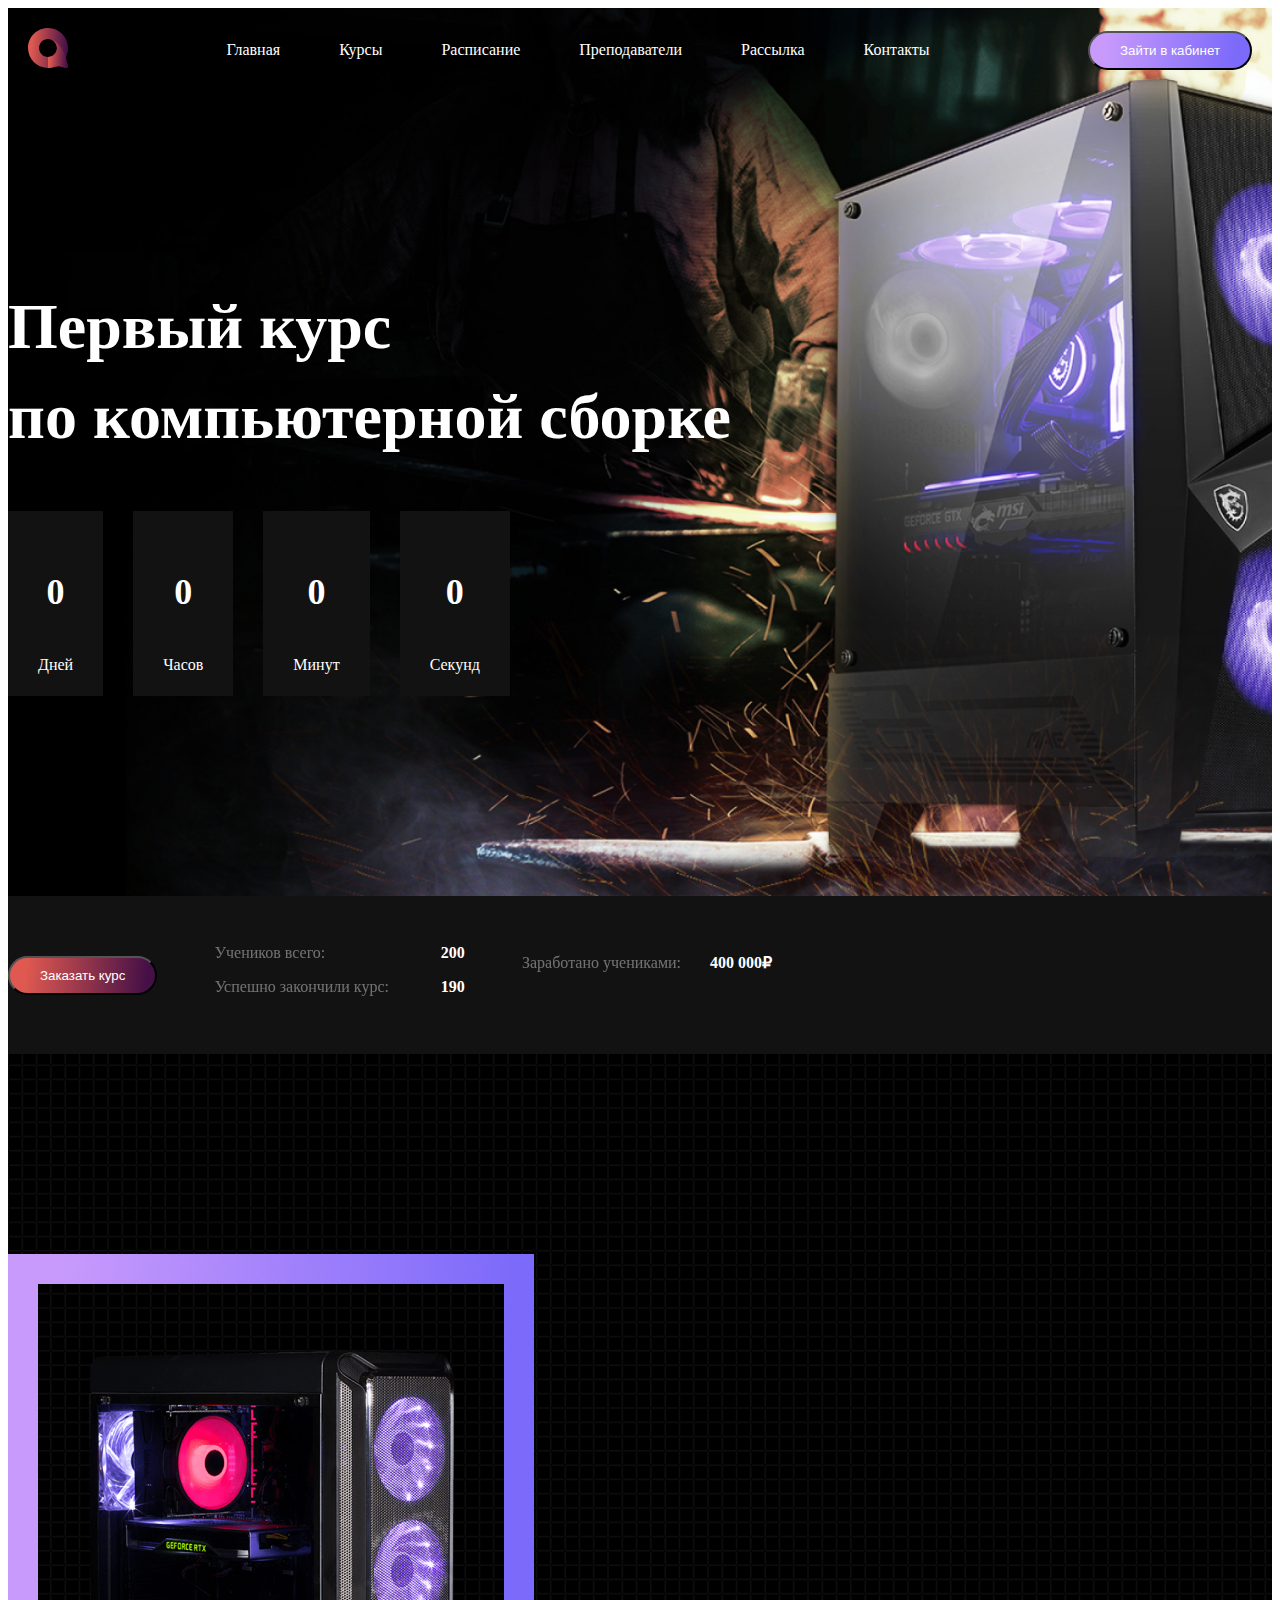
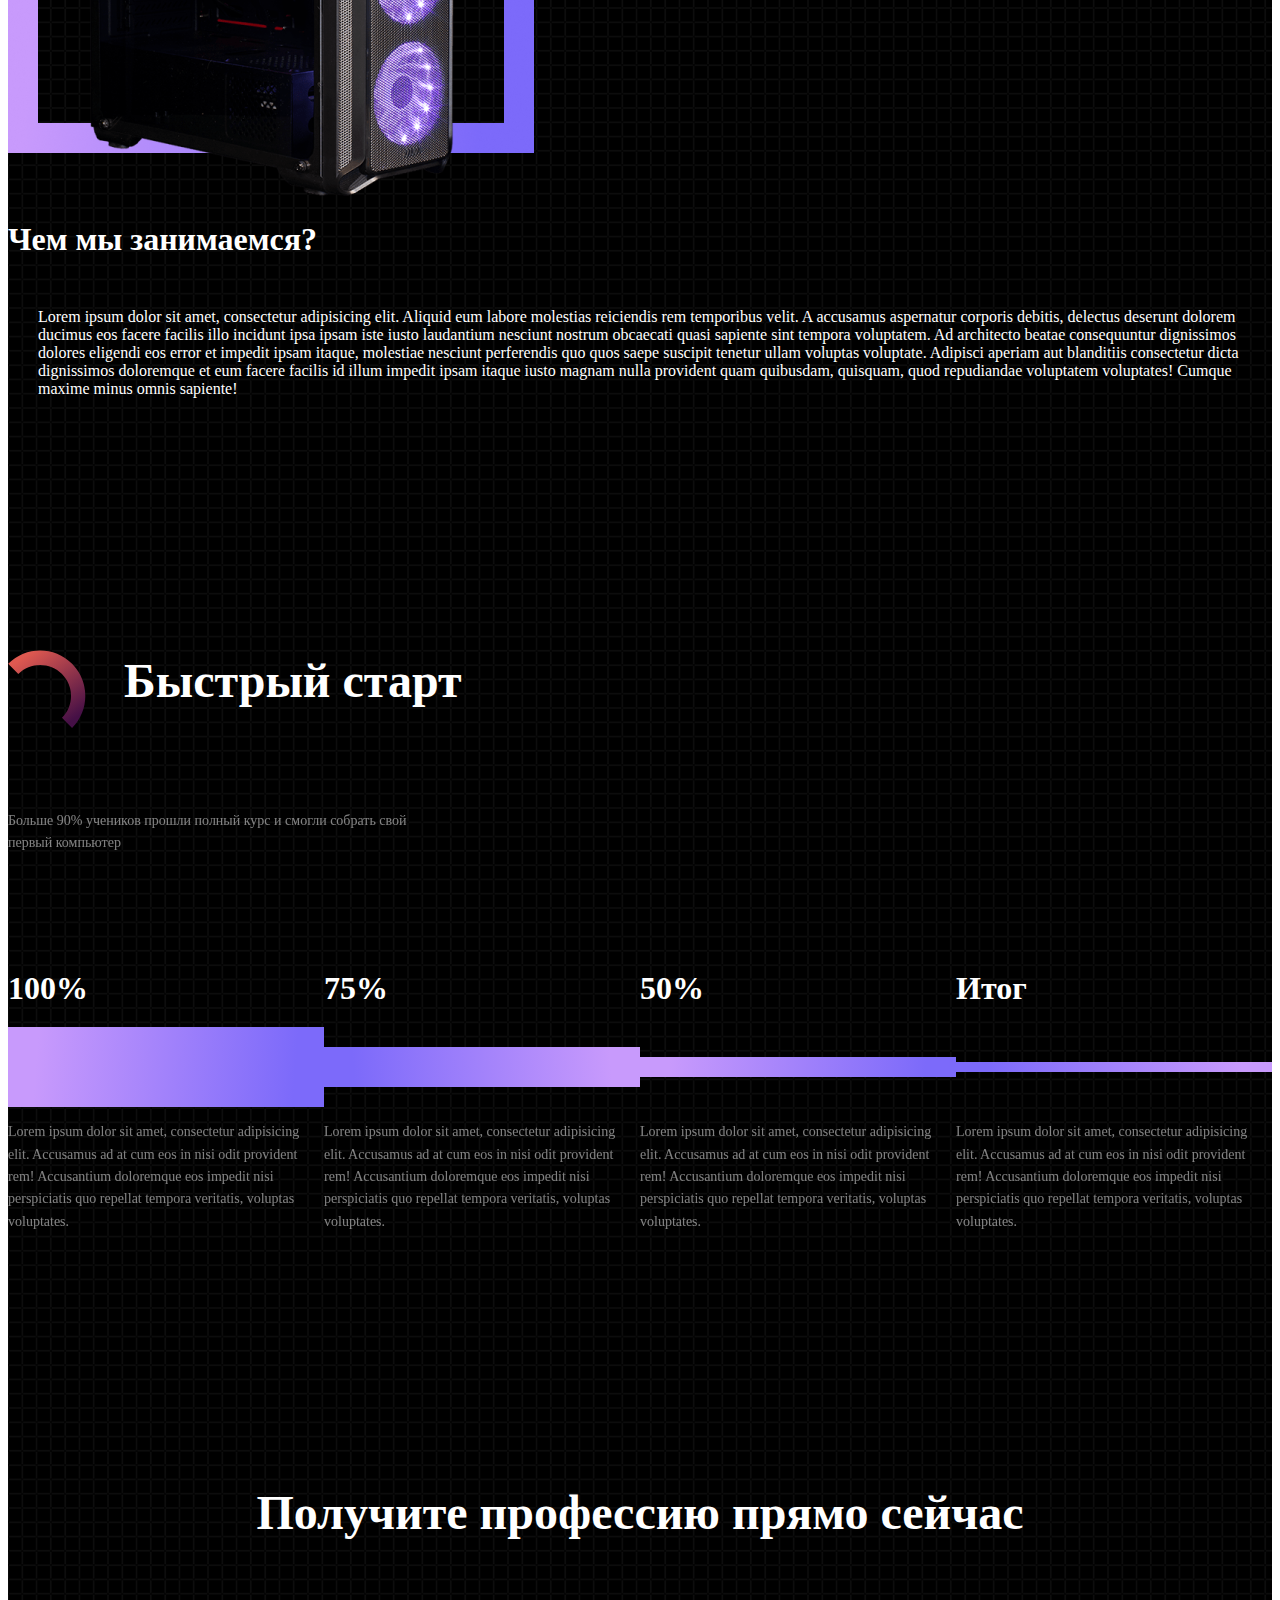
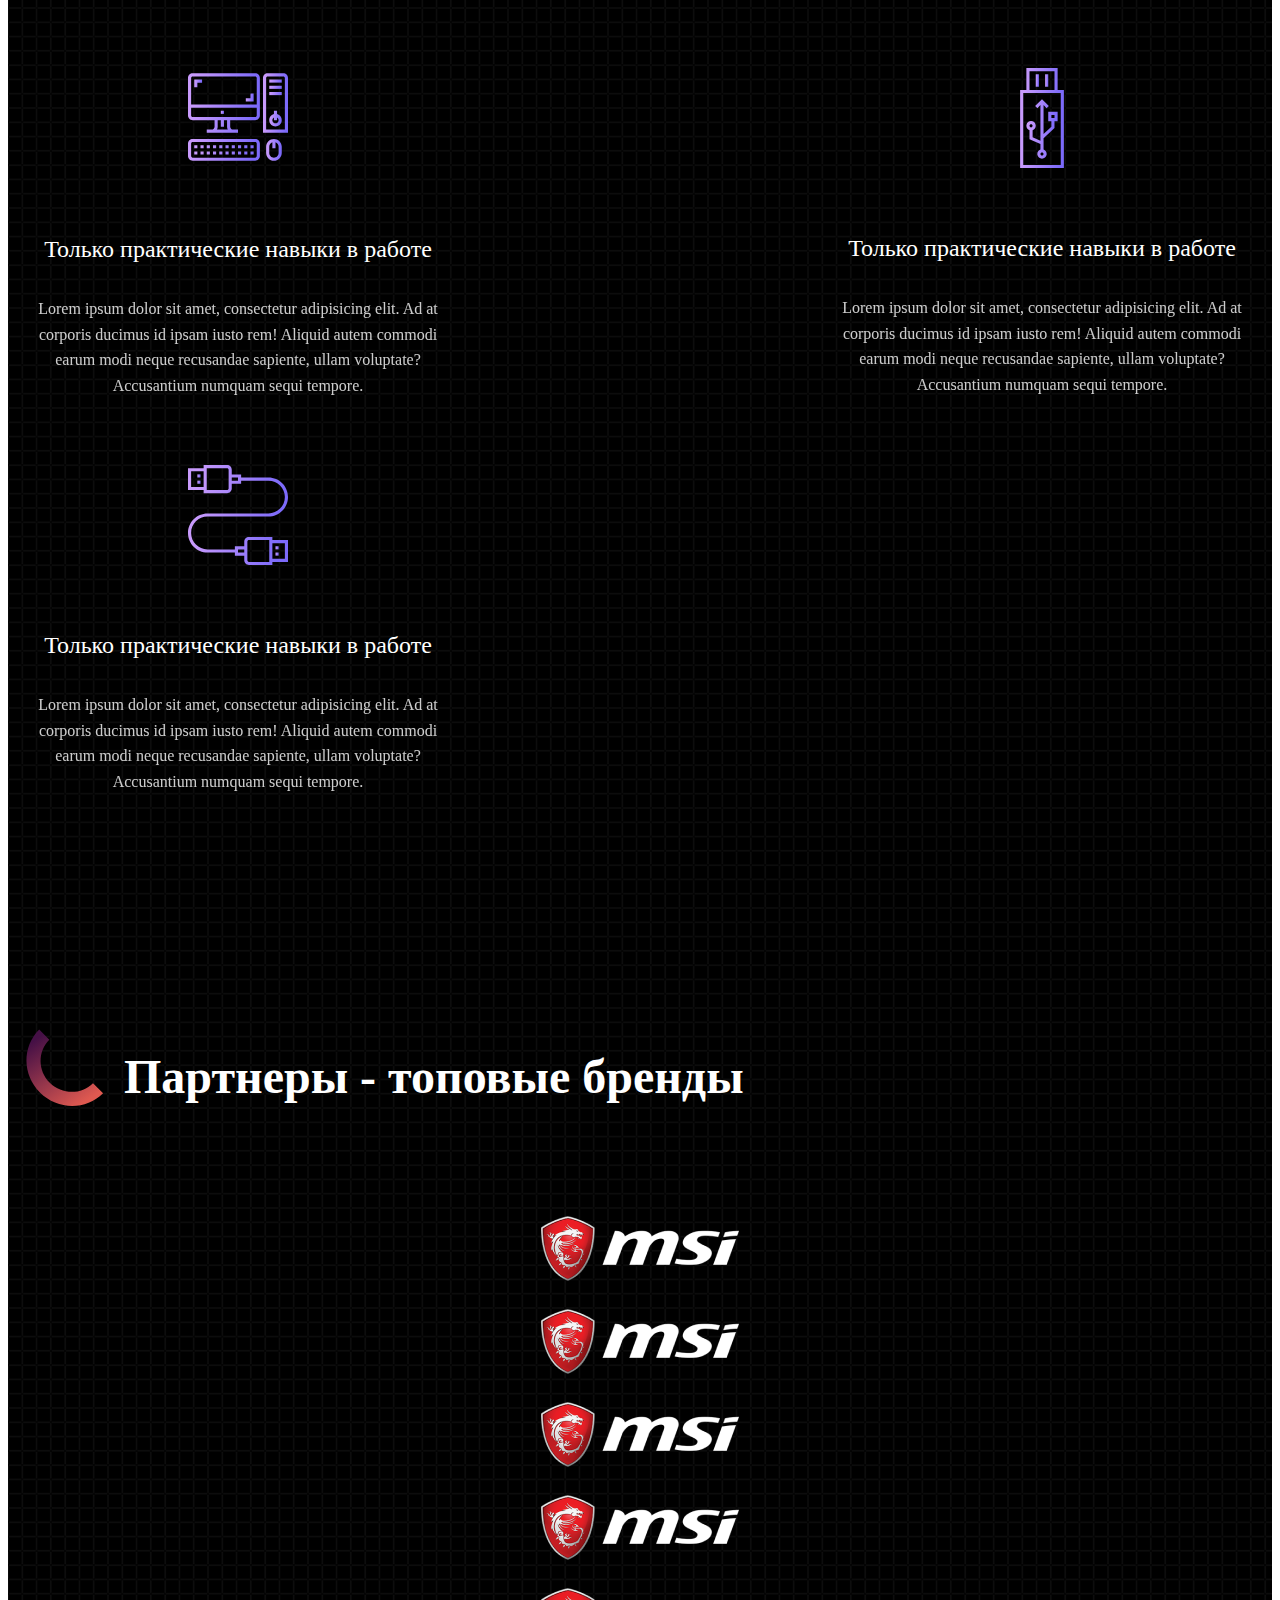
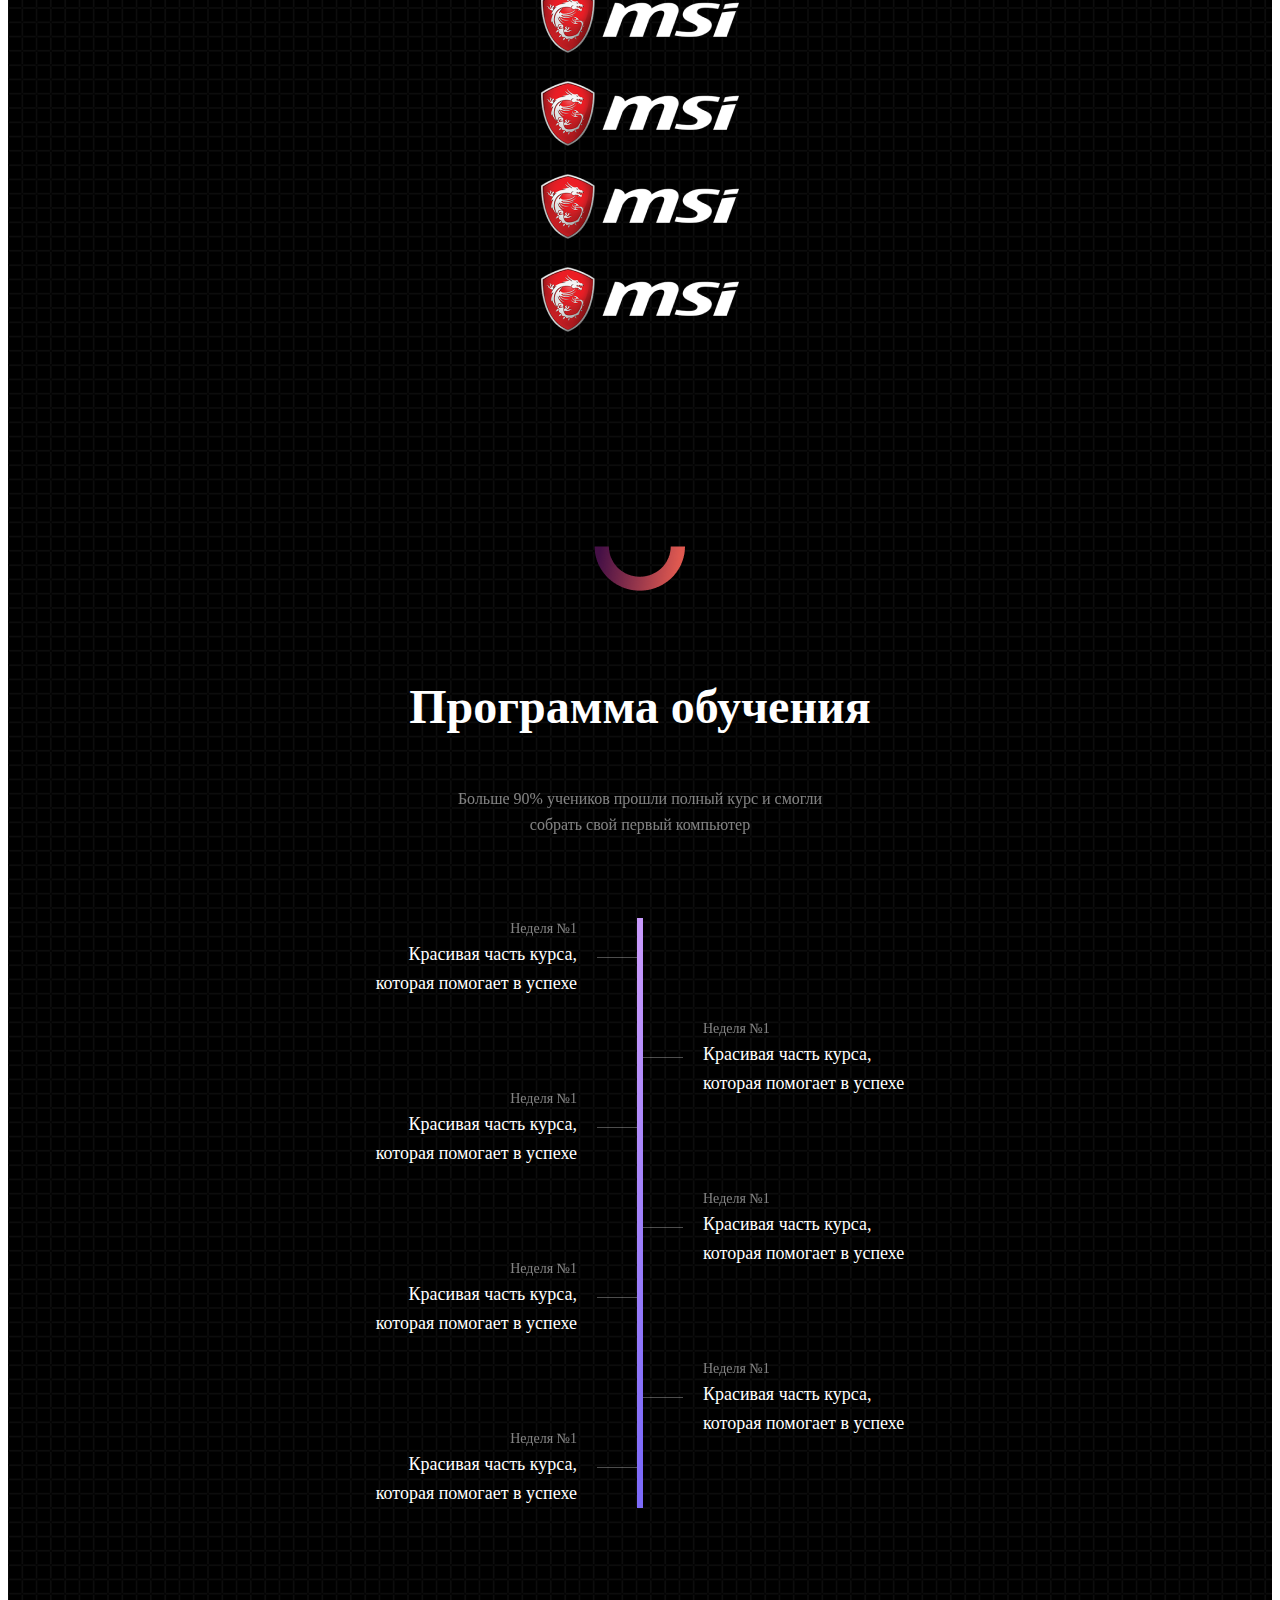
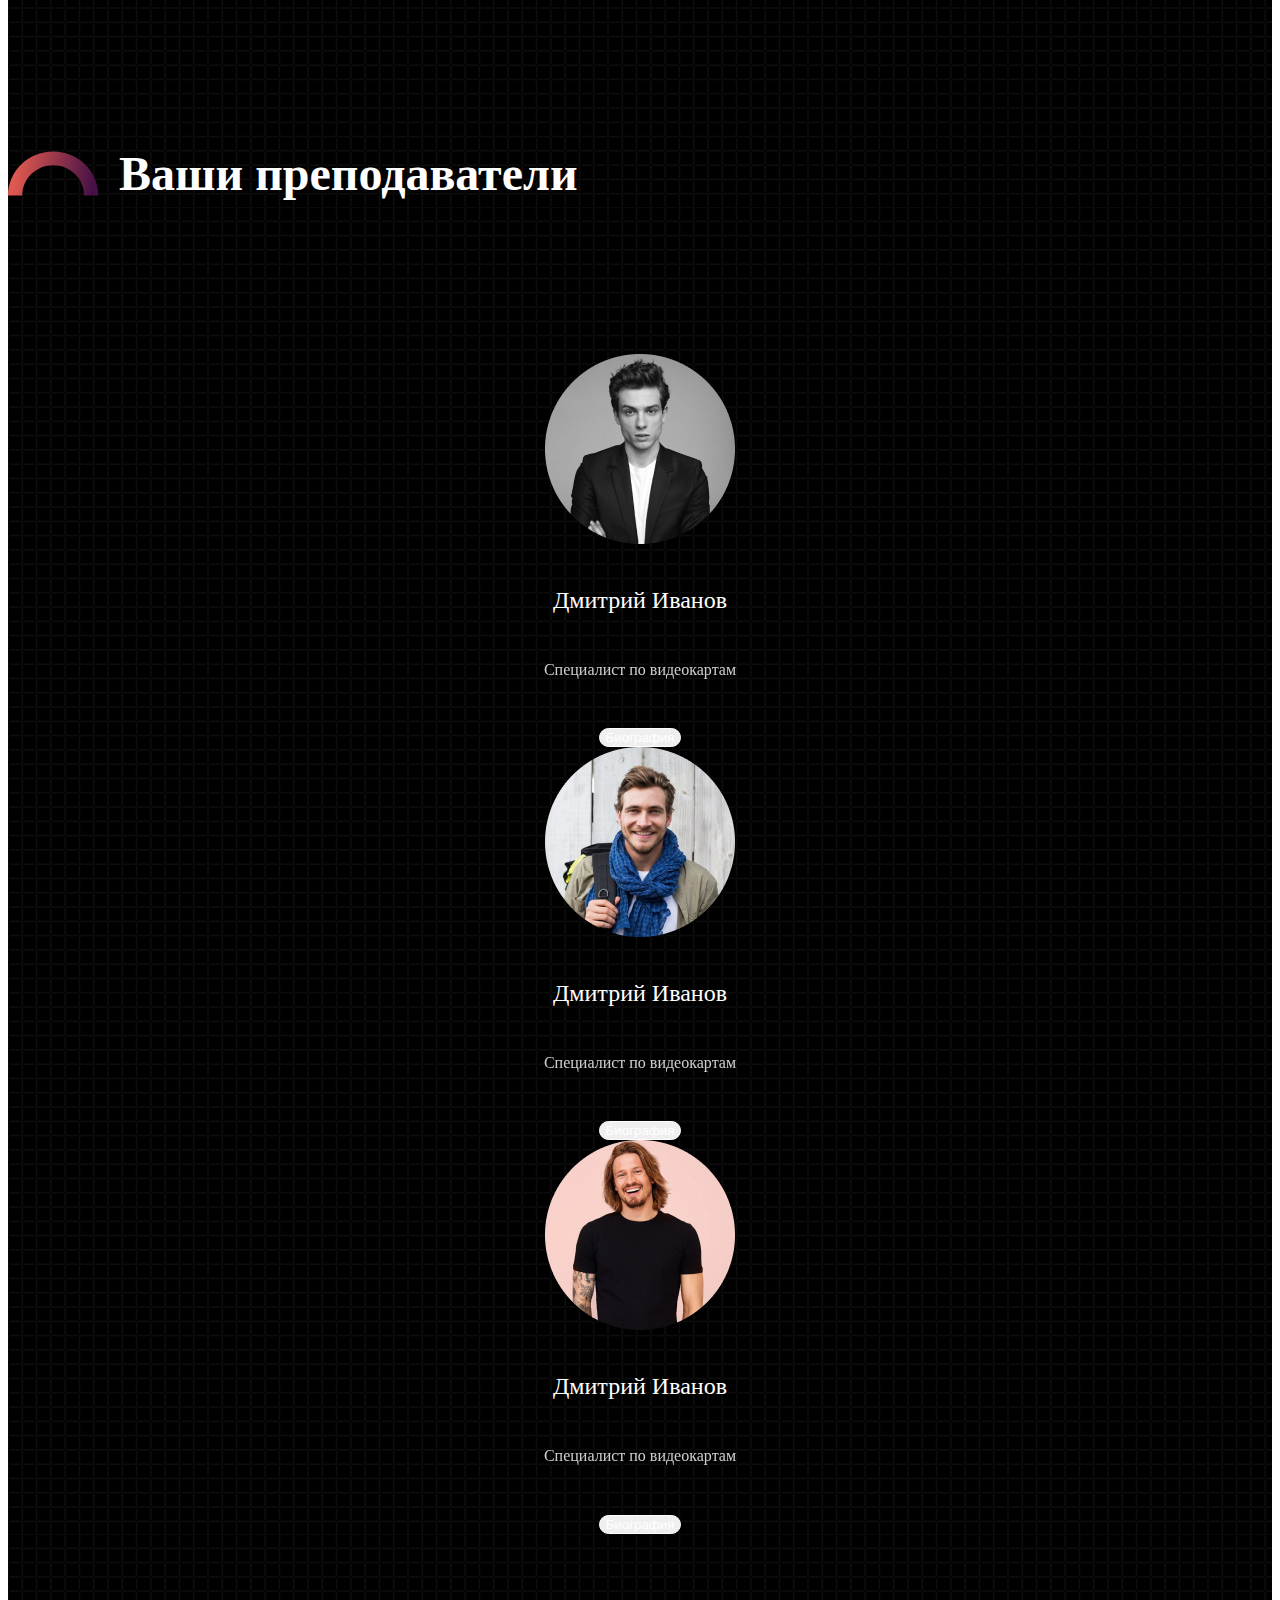
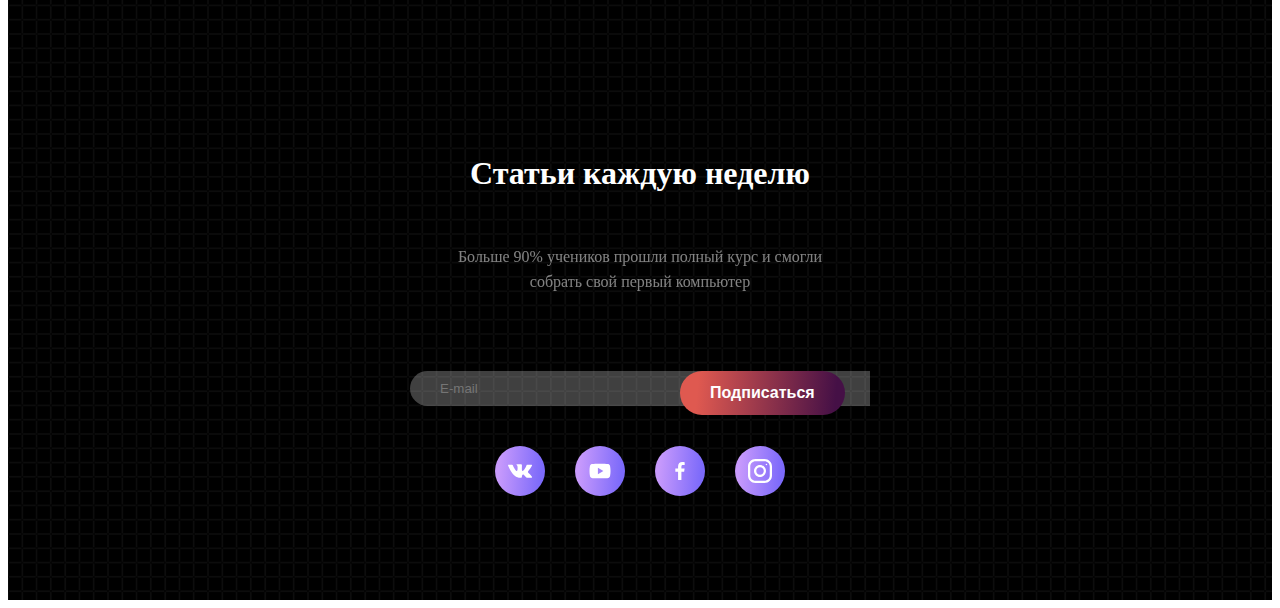
<file: CompStore/index.html>
<!doctype html>
<html lang="en">
<head>
    <meta charset="UTF-8">
    <meta name="viewport"
          content="width=device-width, user-scalable=no, initial-scale=1.0, maximum-scale=1.0, minimum-scale=1.0">
    <meta http-equiv="X-UA-Compatible" content="ie=edge">
    <title>Store</title>
    <link rel="icon" href="img/logo.svg">
    <link rel="stylesheet" href="css/styles.css">
    <link href="https://cdn.jsdelivr.net/npm/bootstrap@5.1.0/dist/css/bootstrap.min.css" rel="stylesheet"
          integrity="sha384-KyZXEAg3QhqLMpG8r+8fhAXLRk2vvoC2f3B09zVXn8CA5QIVfZOJ3BCsw2P0p/We" crossorigin="anonymous">
</head>
<body>
<div class="wrapper">
    <div class="top-pg">
        <header>
            <div class="left-top">
                <img src="img/logo.svg" alt="logo">
            </div>
            <div class="nav-top">
                <a href="#">Главная</a>
                <a href="#">Курсы</a>
                <a href="#">Расписание</a>
                <a href="#">Преподаватели</a>
                <a href="#">Рассылка</a>
                <a href="#">Контакты</a>
            </div>
            <div class="right-top">
                <button class="btn log-in-button">Зайти в кабинет</button>
            </div>
        </header>
        <div class="container">
            <div class="mid">
                <p class="top-title">Первый курс<br>по компьютерной сборке</p>
                <div class="timer">
                    <div class="timer-block days">
                            <p class="days-left">0</p>
                            <span>Дней</span>
                    </div>
                    <div class="timer-block hours">
                            <p class="hours-left">0</p>
                            <span>Часов</span>
                    </div>
                    <div class="timer-block minutes">
                            <p class="minutes-left">0</p>
                            <span>Минут</span>
                    </div>
                    <div class="timer-block seconds">
                            <p class="seconds-left">0</p>
                            <span>Секунд</span>
                    </div>
                </div>
            </div>
        </div>

    </div>
    <div class="our-stats">
        <div class="container">
            <div class="stats-content">
                <button class="btn order">Заказать курс</button>
                <div class="students-stats">
                    <div class="students all">
                        <p>Учеников всего:</p>
                        <span class="all-cnt">200</span>
                    </div>
                    <div class="students successfull">
                        <p>Успешно закончили курс:</p>
                        <span class="success-cnt">190</span>
                    </div>
                </div>
                <div class="income">
                    <div class="students ">
                        <p>Заработано учениками:</p>
                        <span class="income-value">400 000₽</span>
                    </div>
                    <div class="progress">
                        <div class="progress-bar w-50" role="progressbar" aria-valuenow="50" aria-valuemin="0" aria-valuemax="100"></div>
                    </div>
                </div>
            </div>

        </div>
    </div>
    <div class="third-part">
        <div class="container">
            <div class="row">
                <div class="photo col-lg-5">
                    <img src="img/about__img.png">
<!--                    <img src="img/pc.png" alt="pc">-->
                </div>
                <div class="text offset-lg-1 col-lg-5">
                    <h1 class="text-head">
                        Чем мы занимаемся?
                    </h1>
                    <p>Lorem ipsum dolor sit amet, consectetur adipisicing elit. Aliquid eum labore molestias reiciendis rem temporibus velit. A accusamus aspernatur corporis debitis, delectus deserunt dolorem ducimus eos facere facilis illo incidunt ipsa ipsam iste iusto laudantium nesciunt nostrum obcaecati quasi sapiente sint tempora voluptatem. Ad architecto beatae consequuntur dignissimos dolores eligendi eos error et impedit ipsam itaque, molestiae nesciunt perferendis quo quos saepe suscipit tenetur ullam voluptas voluptate. Adipisci aperiam aut blanditiis consectetur dicta dignissimos doloremque et eum facere facilis id illum impedit ipsam itaque iusto magnam nulla provident quam quibusdam, quisquam, quod repudiandae voluptatem voluptates! Cumque maxime minus omnis sapiente!</p>
                </div>
            </div>
        </div>


    </div>
    <div class="start">
        <div class="container">
            <div class="content-title">
                <img src="img/ellipse2.svg">
                <h1>Быстрый старт</h1>
            </div>
            <p class="overview">Больше 90% учеников прошли полный курс и смогли собрать свой первый компьютер</p>
            <div class="start-content">
                <div class="start-partial">
                    <h1>100%</h1>
                    <div class="block-start height-100"></div>
                    <p>Lorem ipsum dolor sit amet, consectetur adipisicing elit. Accusamus ad at cum eos in nisi odit provident rem! Accusantium doloremque eos impedit nisi perspiciatis quo repellat tempora veritatis, voluptas voluptates.</p>
                </div>
                <div class="start-partial">
                    <h1>75%</h1>
                    <div class="block-start height-75"></div>
                    <p>Lorem ipsum dolor sit amet, consectetur adipisicing elit. Accusamus ad at cum eos in nisi odit provident rem! Accusantium doloremque eos impedit nisi perspiciatis quo repellat tempora veritatis, voluptas voluptates.</p>
                </div>
                <div class="start-partial">
                    <h1>50%</h1>
                    <div class="block-start height-50"></div>
                    <p>Lorem ipsum dolor sit amet, consectetur adipisicing elit. Accusamus ad at cum eos in nisi odit provident rem! Accusantium doloremque eos impedit nisi perspiciatis quo repellat tempora veritatis, voluptas voluptates.</p>
                </div>
                <div class="start-partial">
                    <h1>Итог</h1>
                    <div class="block-start height-0"></div>
                    <p>Lorem ipsum dolor sit amet, consectetur adipisicing elit. Accusamus ad at cum eos in nisi odit provident rem! Accusantium doloremque eos impedit nisi perspiciatis quo repellat tempora veritatis, voluptas voluptates.</p>
                </div>
            </div>
        </div>
    </div>
    <div class="fifth-part">
        <div class="container">
            <h1>Получите профессию прямо сейчас</h1>
            <div class="fifth-content">
                <div>
                    <img src="img/icon-1.svg" alt="icon">
                    <h3>Только практические навыки в работе</h3>
                    <p>Lorem ipsum dolor sit amet, consectetur adipisicing elit. Ad at corporis ducimus id ipsam iusto rem! Aliquid autem commodi earum modi neque recusandae sapiente, ullam voluptate? Accusantium numquam sequi tempore.</p>
                </div>
                <div>
                    <img src="img/icon-2.svg" alt="icon">
                    <h3>Только практические навыки в работе</h3>
                    <p>Lorem ipsum dolor sit amet, consectetur adipisicing elit. Ad at corporis ducimus id ipsam iusto rem! Aliquid autem commodi earum modi neque recusandae sapiente, ullam voluptate? Accusantium numquam sequi tempore.</p>
                </div>
                <div>
                    <img src="img/icon-3.svg" alt="icon">
                    <h3>Только практические навыки в работе</h3>
                    <p>Lorem ipsum dolor sit amet, consectetur adipisicing elit. Ad at corporis ducimus id ipsam iusto rem! Aliquid autem commodi earum modi neque recusandae sapiente, ullam voluptate? Accusantium numquam sequi tempore.</p>
                </div>
            </div>
        </div>

    </div>
    <div class="six-part">
        <div class="container">
            <div class="content-title">
                <img src="img/ellipse1.svg">
                <h1>Партнеры - топовые бренды</h1>
            </div>
            <div class="content-parnter">
                <div class="row">
                    <div class="logo-container col-xl-3 col-lg-3 col-md-6 col-sm-6 col-12">
                        <img src="img/msi.png">
                    </div>
                    <div class="logo-container col-xl-3 col-lg-3 col-md-6 col-sm-6 col-12">
                        <img src="img/msi.png">
                    </div>
                    <div class="logo-container col-xl-3 col-lg-3 col-md-6 col-sm-6 col-12">
                        <img src="img/msi.png">
                    </div>
                    <div class="logo-container col-xl-3 col-lg-3 col-md-6 col-sm-6 col-12">
                        <img src="img/msi.png">
                    </div>
                    <div class="logo-container col-xl-3 col-lg-3 col-md-6 col-sm-6 col-12">
                        <img src="img/msi.png">
                    </div>
                    <div class="logo-container col-xl-3 col-lg-3 col-md-6 col-sm-6 col-12">
                        <img src="img/msi.png">
                    </div>
                    <div class="logo-container col-xl-3 col-lg-3 col-md-6 col-sm-6 col-12">
                        <img src="img/msi.png">
                    </div>
                    <div class="logo-container col-xl-3 col-lg-3 col-md-6 col-sm-6 col-12">
                        <img src="img/msi.png">
                    </div>

                </div>
            </div>
        </div>
    </div>
    <div class="tree-part">
        <div class="vertical-title">
            <img src="img/ellipse4.png">
            <h1>Программа обучения</h1>
        </div>
        <p class="overview">Больше 90% учеников прошли полный курс и смогли собрать свой первый компьютер</p>
        <div class="tree">
            <div class="left-tree">
                <div class="weeks-left">
                    <div class="week-text">
                        <p class="week-num">Неделя №1</p>
                        <p class="week-overview">Красивая часть курса,
                            которая помогает в успехе</p>
                    </div>

                    <div class="stick"></div>
                </div>
                <div class="weeks-left">
                    <div class="week-text">
                        <p class="week-num">Неделя №1</p>
                        <p class="week-overview">Красивая часть курса,
                            которая помогает в успехе</p>
                    </div>

                    <div class="stick"></div>
                </div>
                <div class="weeks-left">
                    <div class="week-text">
                        <p class="week-num">Неделя №1</p>
                        <p class="week-overview">Красивая часть курса,
                            которая помогает в успехе</p>
                    </div>

                    <div class="stick"></div>
                </div>
                <div class="weeks-left">
                    <div class="week-text">
                        <p class="week-num">Неделя №1</p>
                        <p class="week-overview">Красивая часть курса,
                            которая помогает в успехе</p>
                    </div>

                    <div class="stick"></div>
                </div>

            </div>
            <div class="mid-tree">
            </div>
            <div class="right-tree">
                <div class="weeks-right">
                    <div class="stick"></div>
                    <div class="week-text">
                        <p class="week-num">Неделя №1</p>
                        <p class="week-overview">Красивая часть курса,
                            которая помогает в успехе</p>
                    </div>
                </div>
                <div class="weeks-right">
                    <div class="stick"></div>
                    <div class="week-text">
                        <p class="week-num">Неделя №1</p>
                        <p class="week-overview">Красивая часть курса,
                            которая помогает в успехе</p>
                    </div>
                </div>
                <div class="weeks-right">
                    <div class="stick"></div>
                    <div class="week-text">
                        <p class="week-num">Неделя №1</p>
                        <p class="week-overview">Красивая часть курса,
                            которая помогает в успехе</p>
                    </div>
                </div>
            </div>
        </div>

    </div>
    <div class="eight-part">
        <div class="container">
            <div class="content-title">
                <img src="img/ellipse3.svg">
                <h1>Ваши преподаватели</h1>
            </div>
            <div class="content-staff row">
                <div class="person col-xl-4 col-lg-4">
                    <img src="img/person1.png" alt="person1">
                    <h3>Дмитрий Иванов</h3>
                    <p>Специалист по видеокартам</p>
                    <button class="btn">Биография</button>
                </div>
                <div class="person col-xl-4 col-lg-4">
                    <img src="img/person2.png" alt="person1">
                    <h3>Дмитрий Иванов</h3>
                    <p>Специалист по видеокартам</p>
                    <button class="btn">Биография</button>
                </div>
                <div class="person col-xl-4 col-lg-4">
                    <img src="img/person3.png" alt="person1">
                    <h3>Дмитрий Иванов</h3>
                    <p>Специалист по видеокартам</p>
                    <button class="btn">Биография</button>
                </div>
            </div>
        </div>
    </div>
</div>
<footer>
    <h1>Статьи каждую неделю</h1>
    <p>Больше 90% учеников прошли полный курс и смогли собрать свой первый компьютер</p>
    <form action="">
        <input type="email" placeholder="E-mail" required>
        <button>Подписаться</button>
    </form>
    <div class="social">
        <a href="#">
            <img src="img/vk.svg" alt="vk">
        </a>
        <a href="#">
            <img src="img/yt.svg" alt="yt">
        </a>
        <a href="#">
            <img src="img/fb.svg" alt="fb">
        </a>
        <a href="#">
            <img src="img/ig.svg" alt="ig">
        </a>
    </div>
</footer>
<script src="js/script.js"></script>
</body>
</html>
</file>
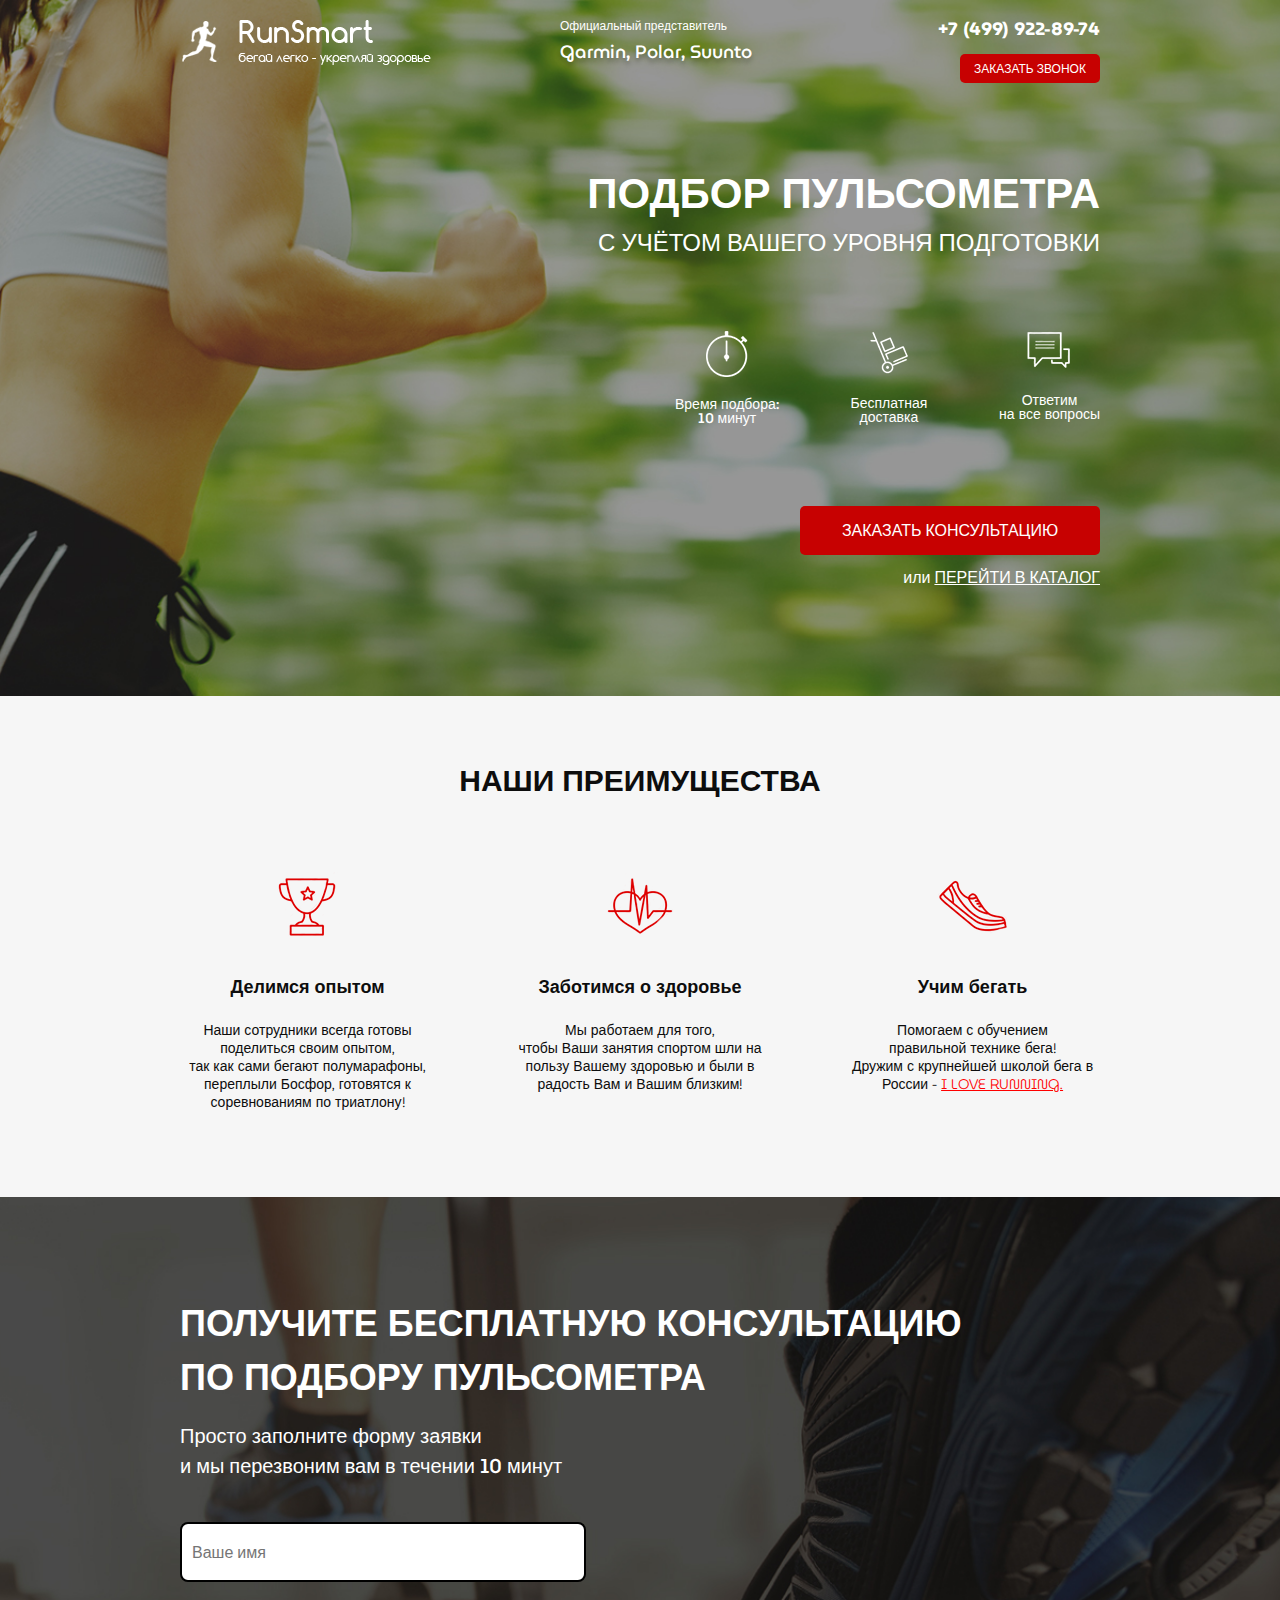
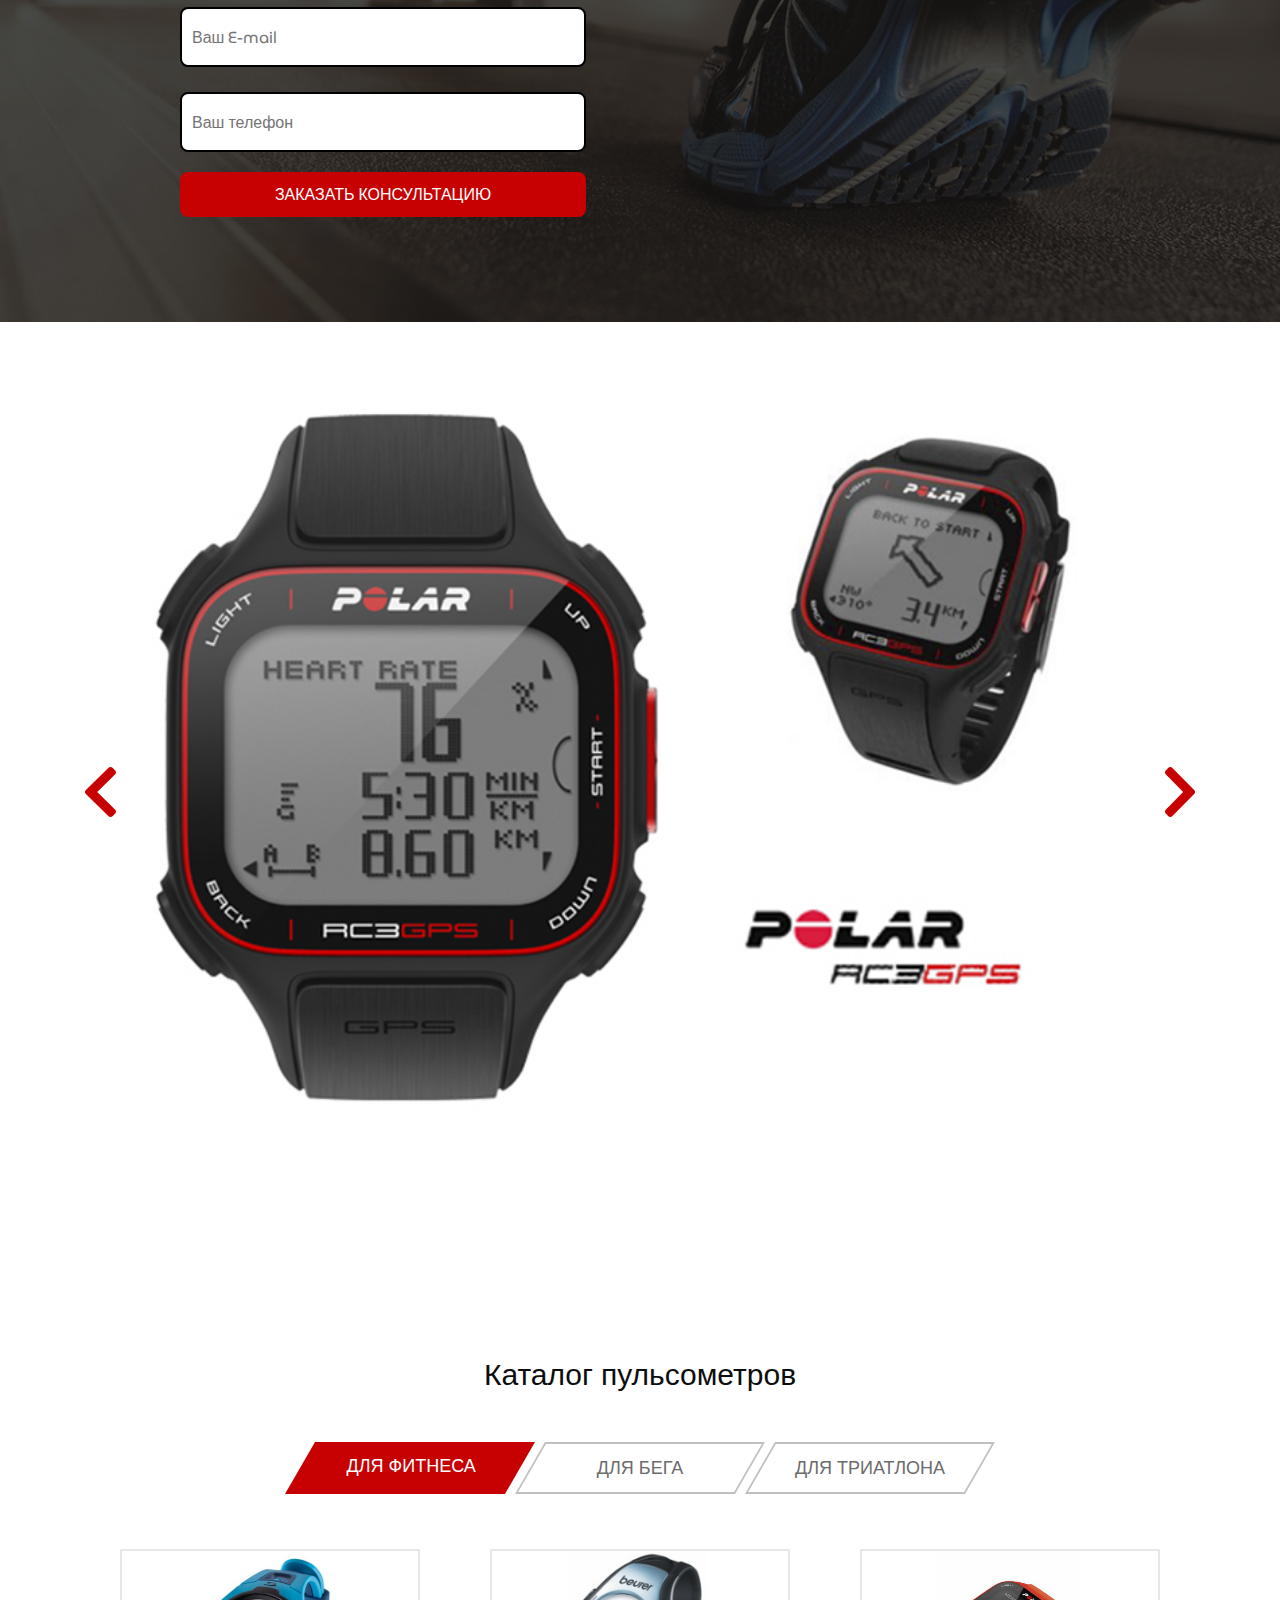
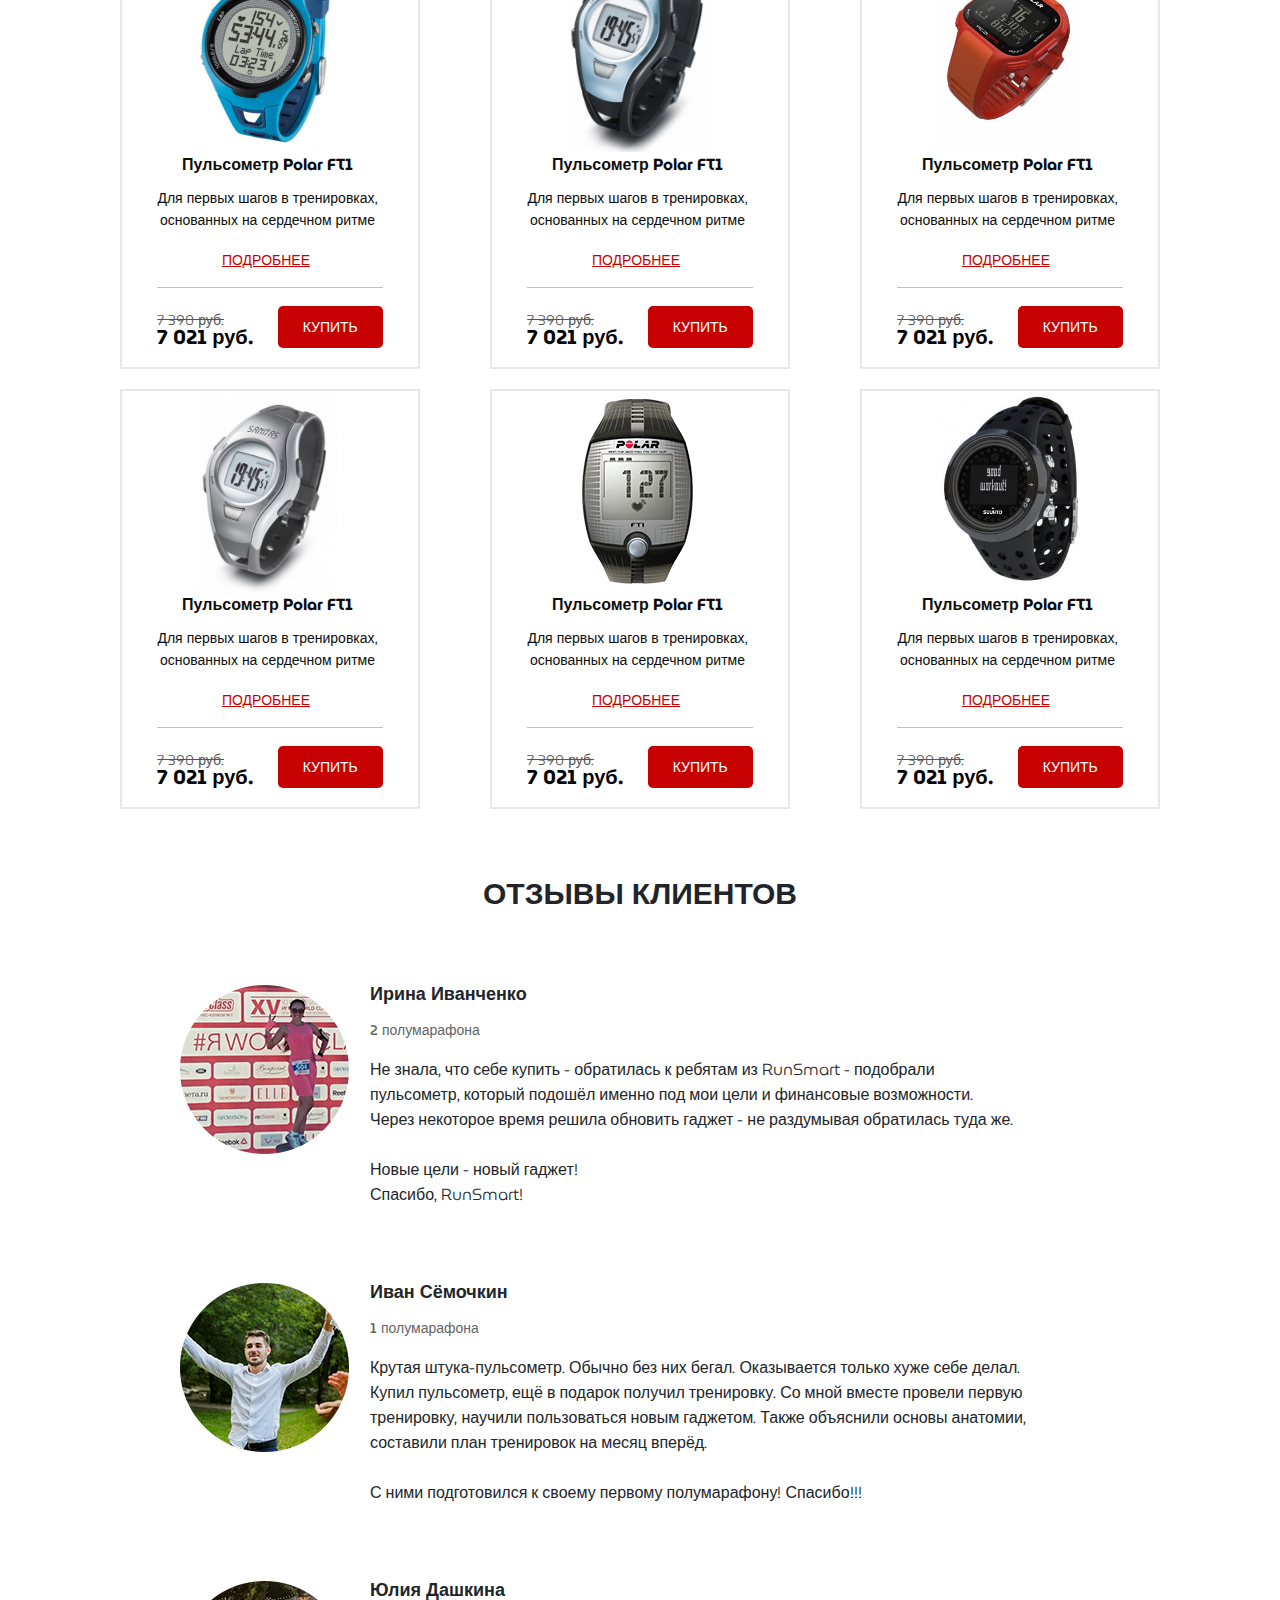
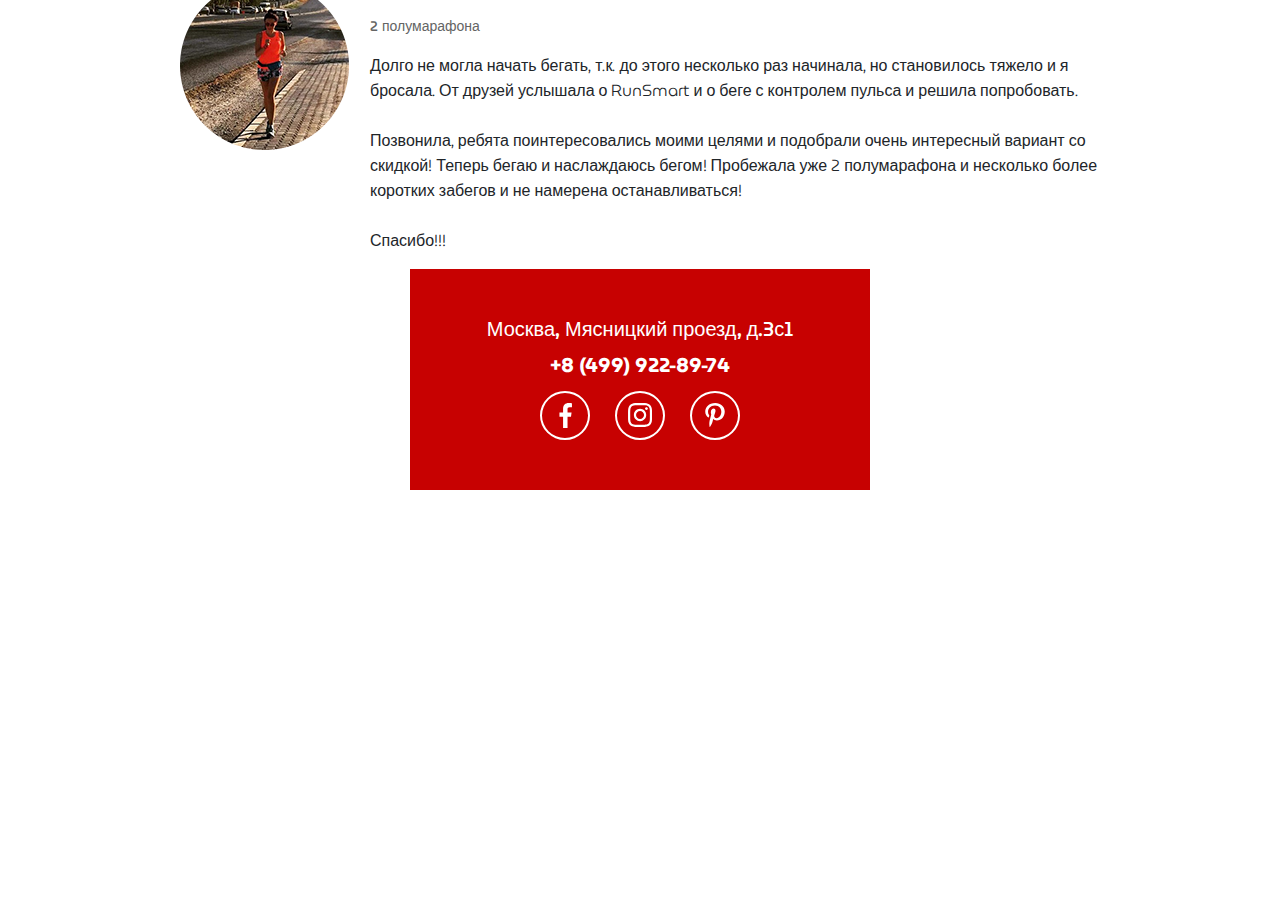
<file: Pulse/index.html>
<html>
<head>
  <meta charset="UTF-8">
  <meta name="viewport" content="width=device-width, initial-scale=1.0">
  <meta http-equiv="X-UA-Compatible" content="ie=edge">
  <link rel="stylesheet" href="https://stackpath.bootstrapcdn.com/bootstrap/4.3.1/css/bootstrap.min.css" integrity="sha384-ggOyR0iXCbMQv3Xipma34MD+dH/1fQ784/j6cY/iJTQUOhcWr7x9JvoRxT2MZw1T" crossorigin="anonymous">
  <link rel="stylesheet" type="text/css" href="slick/slick.css"/>
  <link rel="stylesheet" type="text/css" href="slick/slick-theme.css"/>
  <link rel = "bootstrap.css" href = "css/bootstrap.css">
  <link rel = "stylesheet" href = "css/style_form.css">
  <link rel="stylesheet" href="css/styles.css">
  <title>Pulse</title>
</head>
<body>
<div class="modal-bg">
    <div class="modal_window callm">
      <img class="close_icon" src="img/close.png" alt="close">
      <h1>Просто заполните форму заявки</h1>
      <h4>и мы перезвоним вам в течении 10 минут</h4>
      <form>
        <input type="text"  class = "input-fieldm" name="name" id="name" placeholder="Ваше имя" required>
        <input type="text" class = "input-fieldm" name="num" id="number" placeholder="Ваш телефон" required>
        <input type="text" class = "input-fieldm" name="name" id="mail" placeholder="Ваш E-mail" required>
        <button class = "order-consm">заказать кОНСУЛЬТАЦИЮ</button>
      </form>
          </div>
    <div class="modal_window buy">
      <img class="close_icon" src="img/close.png" alt="close">
      <h1>Ваш заказ:</h1>
      <h4>Пульсометр Polar FT1</h4>
      <form>
        <input type="text"  class = "input-fieldm" name="name" id="name" placeholder="Ваше имя" required>
        <input type="text" class = "input-fieldm" name="num" id="number" placeholder="Ваш телефон" required>
        <input type="texst" class = "input-fieldm" name="name" id="mail" placeholder="Ваш E-mail" required>
        <button class="order-consm">Купить</button>
      </form>
    </div>
    <div class="modal_window thanks">
      <img class="close_icon" src="img/close.png" alt="close">
      <h1>Спасибо за вашу заявку!</h1>
      <h4>Наш менеджер свяжется с вами <br>в ближайшее время!</h4>
    </div>
</div>
<div class="first-page">
  <header>
    <div class="container">
      <div class="row">
        <div class = "offset-xl-1 col-xl-3 offset-lg-1 col-lg-3 offset-md-2 col-md-3 offset-sm-1 col-sm-4 offset-1 col-5">
          <div class="head-logo">
            <img src="img/logo.png" alt="logo">
          </div>
        </div>
        <div class = "offset-xl-1 col-xl-3 offset-lg-1 col-lg-3 offset-md-3 col-md-4 offset-sm-2 col-sm-5 offset-3 col-6">
          <div class ="head-top-mid-text">
            <p class = "official">Официальный представитель</p>
            <p class = "brands">Garmin, Polar, Suunto</p>
          </div>
        </div>
        <div class ="offset-xl-0 col-xl-3 offset-lg-0 col-lg-3 offset-md-4 col-md-4 offset-sm-3 col-sm-5 offset-3 col-6">
          <div class = "contact-num">
            <p>+7 (499) 922-89-74</p>
            <button class = "order-call call" type="button">заказать звонок</button>
          </div>
        </div>
      </div>
    </div>
  </header>
  <div class="container">
    <div class="row">
      <div class="offset-xl-5 offset-lg-5 col-xl-6 col-lg-6">
        <div class="content">
          <div class="text-first">
            <p class = "big-txt">Подбор пульсометра</p>
            <p class = "small-txt">с учётом Вашего уровня подготовки</p>
          </div>
          <div class="all-services">
            <div class="service">
              <img src="img/service1.png" alt="service1">
              <p>Время подбора:<br>10 минут</p>
            </div>
            <div class="service">
              <img src="img/service2.png" alt="service2">
              <p>Бесплатная<br>доставка</p>
            </div>
            <div class="service">
              <img src="img/service3.png" alt="service3">
              <p>Ответим<br>на все вопросы</p>
            </div>
          </div>
          <div class="consultation">
            <button class = "get-cons call" type="button">заказать кОНСУЛЬТАЦИЮ</button>
            <p>или <span><a class="go-products">ПЕРЕЙТИ В КАТАЛОГ</a></span></p>
          </div>
        </div>
      </div>
    </div>
  </div>
</div>
<div class="second-page">
  <p>НАШИ ПРЕИМУЩЕСТВА</p>
  <div class="container">
    <div class="row">
        <div class = "offset-xl-1 col-xl-3 offset-lg-1 col-lg-3">
          <div class="advantage">
            <img src="img/adv1.png" alt="adv1">
            <p class = "title">Делимся опытом</p>
            <p class = "adv-text">Наши сотрудники всегда готовы поделиться своим опытом, <br>так как сами бегают полумарафоны, переплыли Босфор, готовятся к соревнованиям по триатлону!</p>
          </div>
        </div>
        <div class = "col-xl-4 col-lg-4">
          <div class="advantage">
            <img src="img/adv2.png" alt="adv2">
            <p class="title">Заботимся о здоровье</p>
            <p class = "adv-text">Мы работаем для того, <br>чтобы Ваши занятия спортом шли на<br>пользу Вашему здоровью и были в<br>радость Вам и Вашим близким!</p>
          </div>
        </div>
        <div class = "col-xl-3 col-lg-3">
          <div class="advantage">
            <img src="img/adv3.png" alt="adv3">
            <p class="title">Учим бегать</p>
            <p class = "adv-text">Помогаем с обучением <br>правильной технике бега! <br>Дружим с крупнейшей школой бега в России - <span> I LOVE RUNNING.<span></p>
          </div>
        </div>
      </div>
    </div>
</div>
<div class="third-page">
  <div class="container">
    <div class="row">
      <div class = "offset-xl-1 col-xl-11 offset-lg-1 col-lg-11">
        <p class = "text-1">Получите бесплатную консультацию<br>по подбору пульсометра </p>
        <p class = "text-2">Просто заполните форму заявки <br>и мы перезвоним вам в течении 10 минут</p>
        <form>
          <input type="text"  class = "input-field" placeholder="Ваше имя" required>
          <input type="text" class = "input-field" placeholder="Ваш E-mail" required>
          <input type="text" class = "input-field" placeholder="Ваш телефон" required>
          <button class = "order-cons">заказать кОНСУЛЬТАЦИЮ</button>
        </form>
      </div>
    </div>
  </div>
</div>
<div class="fourth-page">
  <div class="container">
    <div class="slider" >
      <div>
        <img src="img/slide1.png" alt="slide1">
      </div>
      <div>
        <img src="img/slide2.png" alt="slide1">
      </div>
      <div>
        <img src="img/slide3.png" alt="slide1">
      </div>
    </div>
  </div>
</div>
<div class="fifth-page">
  <p class="title">Каталог пульсометров</p>
  <div class="all-tabs">
    <div class="tab active">
      <div>Для фитнеса</div>
    </div>
    <div class="tab">
      <div>для бега</div>
    </div>
    <div class="tab">
      <div>для триатлона</div>
    </div>
  </div>
  <div class="container">
    <div class="products fitness active_prod">
      <div class="product">
        <div class="content">
          <div class="content-slide">
            <div class="prod-view">
              <div class="imgWrapper">
                <img class="product-img" src="img/run1.jpg" alt="clock">
              </div>
              <p class="product-name">Пульсометр Polar FT1</p>
              <p class="description">Для первых шагов в тренировках, основанных на сердечном ритме</p>
              <span class="more">ПОДРОБНЕЕ</span>
            </div>
            <div class="prod-des">
              <ul>
                <li><span>Вы услышите звуковое оповещение о нужном пульсе во время тренировки;</span></li>
                <li><span>Вы увидите информативный графический индикатор целевых тренировочных зон пульса;</span></li>
                <li><span>Также Вы увидите информацию о расходе калорий за тренировку;</span></li>
                <li><span>Вы сможете посмотреть данные по 10 тренировкам.</span></li>
              </ul>
              <span class="less">НАЗАД</span>
            </div>
          </div>
          <div class="buy">
            <div class="price">
              <p class="sale">7 390 руб.</p>
              <p class="act-price">7 021 руб.</p>
            </div>
            <button class = "buy-button" type="button">КУПИТЬ</button>
          </div>
        </div>
      </div>
      <div class="product">
        <div class="content">
          <div class="content-slide">
            <div class="prod-view">
              <div class="imgWrapper">
                <img class="product-img" src="img/fit1.jpg" alt="clock">
              </div>
              <p class="product-name">Пульсометр Polar FT1</p>
              <p class="description">Для первых шагов в тренировках, основанных на сердечном ритме</p>
              <span class="more">ПОДРОБНЕЕ</span>
            </div>
            <div class="prod-des">
              <ul>
                <li><span>Вы услышите звуковое оповещение о нужном пульсе во время тренировки;</span></li>
                <li><span>Вы увидите информативный графический индикатор целевых тренировочных зон пульса;</span></li>
                <li><span>Также Вы увидите информацию о расходе калорий за тренировку;</span></li>
                <li><span>Вы сможете посмотреть данные по 10 тренировкам.</span></li>
              </ul>
            <span class="less">НАЗАД</span>
          </div>
          </div>
          <div class="buy">
            <div class="price">
              <p class="sale">7 390 руб.</p>
              <p class="act-price">7 021 руб.</p>
            </div>
            <button class = "buy-button" type="button">КУПИТЬ</button>
          </div>
        </div>
      </div>
      <div class="product">
        <div class="content">
          <div class="content-slide">
            <div class="prod-view">
              <div class="imgWrapper">
                <img class="product-img" src="img/fit2.jpg" alt="clock">
              </div>
              <p class="product-name">Пульсометр Polar FT1</p>
              <p class="description">Для первых шагов в тренировках, основанных на сердечном ритме</p>
              <span class="more">ПОДРОБНЕЕ</span>
            </div>
            <div class="prod-des">
              <ul>
                <li><span>Вы услышите звуковое оповещение о нужном пульсе во время тренировки;</span></li>
                <li><span>Вы увидите информативный графический индикатор целевых тренировочных зон пульса;</span></li>
                <li><span>Также Вы увидите информацию о расходе калорий за тренировку;</span></li>
                <li><span>Вы сможете посмотреть данные по 10 тренировкам.</span></li>
              </ul>
            <span class="less">НАЗАД</span>
          </div>
          </div>
          <div class="buy">
            <div class="price">
              <p class="sale">7 390 руб.</p>
              <p class="act-price">7 021 руб.</p>
            </div>
            <button class = "buy-button" type="button">КУПИТЬ</button>
          </div>
        </div>
      </div>

      <div class="product">
        <div class="content">
          <div class="content-slide">
            <div class="prod-view">
              <div class="imgWrapper">
                <img class="product-img" src="img/fit3.jpg" alt="clock">
              </div>
              <p class="product-name">Пульсометр Polar FT1</p>
              <p class="description">Для первых шагов в тренировках, основанных на сердечном ритме</p>
              <span class="more">ПОДРОБНЕЕ</span>
            </div>
            <div class="prod-des">
              <ul>
                <li><span>Вы услышите звуковое оповещение о нужном пульсе во время тренировки;</span></li>
                <li><span>Вы увидите информативный графический индикатор целевых тренировочных зон пульса;</span></li>
                <li><span>Также Вы увидите информацию о расходе калорий за тренировку;</span></li>
                <li><span>Вы сможете посмотреть данные по 10 тренировкам.</span></li>
              </ul>
            <span class="less">НАЗАД</span>
          </div>
          </div>
          <div class="buy">
            <div class="price">
              <p class="sale">7 390 руб.</p>
              <p class="act-price">7 021 руб.</p>
            </div>
            <button class = "buy-button" type="button">КУПИТЬ</button>
          </div>
        </div>
      </div>
      <div class="product">
        <div class="content">
          <div class="content-slide">
            <div class="prod-view">
              <div class="imgWrapper">
                <img class="product-img" src="img/clock.png" alt="clock">
              </div>
              <p class="product-name">Пульсометр Polar FT1</p>
              <p class="description">Для первых шагов в тренировках, основанных на сердечном ритме</p>
              <span class="more">ПОДРОБНЕЕ</span>
            </div>
            <div class="prod-des">
              <ul>
                <li><span>Вы услышите звуковое оповещение о нужном пульсе во время тренировки;</span></li>
                <li><span>Вы увидите информативный графический индикатор целевых тренировочных зон пульса;</span></li>
                <li><span>Также Вы увидите информацию о расходе калорий за тренировку;</span></li>
                <li><span>Вы сможете посмотреть данные по 10 тренировкам.</span></li>
              </ul>
            <span class="less">НАЗАД</span>
          </div>
          </div>
          <div class="buy">
            <div class="price">
              <p class="sale">7 390 руб.</p>
              <p class="act-price">7 021 руб.</p>
            </div>
            <button class = "buy-button" type="button">КУПИТЬ</button>
          </div>
        </div>
      </div>
      <div class="product">
        <div class="content">
          <div class="content-slide">
            <div class="prod-view">
              <div class="imgWrapper">
                <img class="product-img" src="img/fit4.jpg" alt="clock">
              </div>
              <p class="product-name">Пульсометр Polar FT1</p>
              <p class="description">Для первых шагов в тренировках, основанных на сердечном ритме</p>
              <span class="more">ПОДРОБНЕЕ</span>
            </div>
            <div class="prod-des">
              <ul>
                <li><span>Вы услышите звуковое оповещение о нужном пульсе во время тренировки;</span></li>
                <li><span>Вы увидите информативный графический индикатор целевых тренировочных зон пульса;</span></li>
                <li><span>Также Вы увидите информацию о расходе калорий за тренировку;</span></li>
                <li><span>Вы сможете посмотреть данные по 10 тренировкам.</span></li>
              </ul>
            <span class="less">НАЗАД</span>
          </div>
          </div>
          <div class="buy">
            <div class="price">
              <p class="sale">7 390 руб.</p>
              <p class="act-price">7 021 руб.</p>
            </div>
            <button class = "buy-button" type="button">КУПИТЬ</button>
          </div>
        </div>
      </div>
    </div>
    <div class="products run">
      <div class="product">
        <div class="content">
          <div class="content-slide">
            <div class="prod-view">
              <div class="imgWrapper">
                <img class="product-img" src="img/run1.jpg" alt="clock">
              </div>
              <p class="product-name">Пульсометр Polar FT1</p>
              <p class="description">Для первых шагов в тренировках, основанных на сердечном ритме</p>
              <span class="more">ПОДРОБНЕЕ</span>
            </div>
            <div class="prod-des">
              <ul>
                <li><span>Вы услышите звуковое оповещение о нужном пульсе во время тренировки;</span></li>
                <li><span>Вы увидите информативный графический индикатор целевых тренировочных зон пульса;</span></li>
                <li><span>Также Вы увидите информацию о расходе калорий за тренировку;</span></li>
                <li><span>Вы сможете посмотреть данные по 10 тренировкам.</span></li>
              </ul>
            <span class="less">НАЗАД</span>
          </div>
          </div>
          <div class="buy">
            <div class="price">
              <p class="sale">7 390 руб.</p>
              <p class="act-price">7 021 руб.</p>
            </div>
            <button class = "buy-button" type="button">КУПИТЬ</button>
          </div>
        </div>
      </div>
      <div class="product">
        <div class="content">
          <div class="content-slide">
            <div class="prod-view">
              <div class="imgWrapper">
                <img class="product-img" src="img/run2.jpg" alt="clock">
              </div>
              <p class="product-name">Пульсометр Polar FT1</p>
              <p class="description">Для первых шагов в тренировках, основанных на сердечном ритме</p>
              <span class="more">ПОДРОБНЕЕ</span>
            </div>
            <div class="prod-des">
              <ul>
                <li><span>Вы услышите звуковое оповещение о нужном пульсе во время тренировки;</span></li>
                <li><span>Вы увидите информативный графический индикатор целевых тренировочных зон пульса;</span></li>
                <li><span>Также Вы увидите информацию о расходе калорий за тренировку;</span></li>
                <li><span>Вы сможете посмотреть данные по 10 тренировкам.</span></li>
              </ul>
            <span class="less">НАЗАД</span>
          </div>
          </div>
          <div class="buy">
            <div class="price">
              <p class="sale">7 390 руб.</p>
              <p class="act-price">7 021 руб.</p>
            </div>
            <button class = "buy-button" type="button">КУПИТЬ</button>
          </div>
        </div>
      </div>
      <div class="product">
        <div class="content">
          <div class="content-slide">
            <div class="prod-view">
              <div class="imgWrapper">
                <img class="product-img" src="img/run3.jpg" alt="clock">
              </div>
              <p class="product-name">Пульсометр Polar FT1</p>
              <p class="description">Для первых шагов в тренировках, основанных на сердечном ритме</p>
              <span class="more">ПОДРОБНЕЕ</span>
            </div>
            <div class="prod-des">
              <ul>
                <li><span>Вы услышите звуковое оповещение о нужном пульсе во время тренировки;</span></li>
                <li><span>Вы увидите информативный графический индикатор целевых тренировочных зон пульса;</span></li>
                <li><span>Также Вы увидите информацию о расходе калорий за тренировку;</span></li>
                <li><span>Вы сможете посмотреть данные по 10 тренировкам.</span></li>
              </ul>
            <span class="less">НАЗАД</span>
          </div>
          </div>
          <div class="buy">
            <div class="price">
              <p class="sale">7 390 руб.</p>
              <p class="act-price">7 021 руб.</p>
            </div>
            <button class = "buy-button" type="button">КУПИТЬ</button>
          </div>
        </div>
      </div>
      <div class="product">
        <div class="content">
          <div class="content-slide">
            <div class="prod-view">
              <div class="imgWrapper">
                <img class="product-img" src="img/clock.png" alt="clock">
              </div>
              <p class="product-name">Пульсометр Polar FT1</p>
              <p class="description">Для первых шагов в тренировках, основанных на сердечном ритме</p>
              <span class="more">ПОДРОБНЕЕ</span>
            </div>
            <div class="prod-des">
              <ul>
                <li><span>Вы услышите звуковое оповещение о нужном пульсе во время тренировки;</span></li>
                <li><span>Вы увидите информативный графический индикатор целевых тренировочных зон пульса;</span></li>
                <li><span>Также Вы увидите информацию о расходе калорий за тренировку;</span></li>
                <li><span>Вы сможете посмотреть данные по 10 тренировкам.</span></li>
              </ul>
            <span class="less">НАЗАД</span>
          </div>
          </div>
          <div class="buy">
            <div class="price">
              <p class="sale">7 390 руб.</p>
              <p class="act-price">7 021 руб.</p>
            </div>
            <button class = "buy-button" type="button">КУПИТЬ</button>
          </div>
        </div>
      </div>
      <div class="product">
        <div class="content">
          <div class="content-slide">
            <div class="prod-view">
              <div class="imgWrapper">
                <img class="product-img" src="img/run4.jpg" alt="clock">
              </div>
              <p class="product-name">Пульсометр Polar FT1</p>
              <p class="description">Для первых шагов в тренировках, основанных на сердечном ритме</p>
              <span class="more">ПОДРОБНЕЕ</span>
            </div>
            <div class="prod-des">
              <ul>
                <li><span>Вы услышите звуковое оповещение о нужном пульсе во время тренировки;</span></li>
                <li><span>Вы увидите информативный графический индикатор целевых тренировочных зон пульса;</span></li>
                <li><span>Также Вы увидите информацию о расходе калорий за тренировку;</span></li>
                <li><span>Вы сможете посмотреть данные по 10 тренировкам.</span></li>
              </ul>
            <span class="less">НАЗАД</span>
          </div>
          </div>
          <div class="buy">
            <div class="price">
              <p class="sale">7 390 руб.</p>
              <p class="act-price">7 021 руб.</p>
            </div>
            <button class = "buy-button" type="button">КУПИТЬ</button>
          </div>
        </div>
      </div>
      <div class="product">
        <div class="content">
          <div class="content-slide">
            <div class="prod-view">
              <div class="imgWrapper">
                <img class="product-img" src="img/clock.png" alt="clock">
              </div>
              <p class="product-name">Пульсометр Polar FT1</p>
              <p class="description">Для первых шагов в тренировках, основанных на сердечном ритме</p>
              <span class="more">ПОДРОБНЕЕ</span>
            </div>
            <div class="prod-des">
              <ul>
                <li><span>Вы услышите звуковое оповещение о нужном пульсе во время тренировки;</span></li>
                <li><span>Вы увидите информативный графический индикатор целевых тренировочных зон пульса;</span></li>
                <li><span>Также Вы увидите информацию о расходе калорий за тренировку;</span></li>
                <li><span>Вы сможете посмотреть данные по 10 тренировкам.</span></li>
              </ul>
            <span class="less">НАЗАД</span>
          </div>
          </div>
          <div class="buy">
            <div class="price">
              <p class="sale">7 390 руб.</p>
              <p class="act-price">7 021 руб.</p>
            </div>
            <button class = "buy-button" type="button">КУПИТЬ</button>
          </div>
        </div>
      </div>
    </div>
    <div class="products triathlon">
      <div class="product">
        <div class="content">
          <div class="content-slide">
            <div class="prod-view">
              <div class="imgWrapper">
                <img class="product-img" src="img/tri.jpg" alt="clock">
              </div>
              <p class="product-name">Пульсометр Polar FT1</p>
              <p class="description">Для первых шагов в тренировках, основанных на сердечном ритме</p>
              <span class="more">ПОДРОБНЕЕ</span>
            </div>
            <div class="prod-des">
              <ul>
                <li><span>Вы услышите звуковое оповещение о нужном пульсе во время тренировки;</span></li>
                <li><span>Вы увидите информативный графический индикатор целевых тренировочных зон пульса;</span></li>
                <li><span>Также Вы увидите информацию о расходе калорий за тренировку;</span></li>
                <li><span>Вы сможете посмотреть данные по 10 тренировкам.</span></li>
              </ul>
            <span class="less">НАЗАД</span>
          </div>
          </div>
          <div class="buy">
            <div class="price">
              <p class="sale">7 390 руб.</p>
              <p class="act-price">7 021 руб.</p>
            </div>
            <button class = "buy-button" type="button">КУПИТЬ</button>
          </div>
        </div>
      </div>
      <div class="product">
        <div class="content">
          <div class="content-slide">
            <div class="prod-view">
              <div class="imgWrapper">
                <img class="product-img" src="img/tri2.jpg" alt="clock">
              </div>
              <p class="product-name">Пульсометр Polar FT1</p>
              <p class="description">Для первых шагов в тренировках, основанных на сердечном ритме</p>
              <span class="more">ПОДРОБНЕЕ</span>
            </div>
            <div class="prod-des">
              <ul>
                <li><span>Вы услышите звуковое оповещение о нужном пульсе во время тренировки;</span></li>
                <li><span>Вы увидите информативный графический индикатор целевых тренировочных зон пульса;</span></li>
                <li><span>Также Вы увидите информацию о расходе калорий за тренировку;</span></li>
                <li><span>Вы сможете посмотреть данные по 10 тренировкам.</span></li>
              </ul>
            <span class="less">НАЗАД</span>
          </div>
          </div>
          <div class="buy">
            <div class="price">
              <p class="sale">7 390 руб.</p>
              <p class="act-price">7 021 руб.</p>
            </div>
            <button class = "buy-button" type="button">КУПИТЬ</button>
          </div>
        </div>
      </div>
      <div class="product">
        <div class="content">
          <div class="content-slide">
            <div class="prod-view">
              <div class="imgWrapper">
                <img class="product-img" src="img/tri3.jpg" alt="clock">
              </div>
              <p class="product-name">Пульсометр Polar FT1</p>
              <p class="description">Для первых шагов в тренировках, основанных на сердечном ритме</p>
              <span class="more">ПОДРОБНЕЕ</span>
            </div>
            <div class="prod-des">
              <ul>
                <li><span>Вы услышите звуковое оповещение о нужном пульсе во время тренировки;</span></li>
                <li><span>Вы увидите информативный графический индикатор целевых тренировочных зон пульса;</span></li>
                <li><span>Также Вы увидите информацию о расходе калорий за тренировку;</span></li>
                <li><span>Вы сможете посмотреть данные по 10 тренировкам.</span></li>
              </ul>
            <span class="less">НАЗАД</span>
          </div>
          </div>
          <div class="buy">
            <div class="price">
              <p class="sale">7 390 руб.</p>
              <p class="act-price">7 021 руб.</p>
            </div>
            <button class = "buy-button" type="button">КУПИТЬ</button>
          </div>
        </div>
      </div>
      <div class="product">
        <div class="content">
          <div class="content-slide">
            <div class="prod-view">
              <div class="imgWrapper">
                <img class="product-img" src="img/tri4.jpg" alt="clock">
              </div>
              <p class="product-name">Пульсометр Polar FT1</p>
              <p class="description">Для первых шагов в тренировках, основанных на сердечном ритме</p>
              <span class="more">ПОДРОБНЕЕ</span>
            </div>
            <div class="prod-des">
              <ul>
                <li><span>Вы услышите звуковое оповещение о нужном пульсе во время тренировки;</span></li>
                <li><span>Вы увидите информативный графический индикатор целевых тренировочных зон пульса;</span></li>
                <li><span>Также Вы увидите информацию о расходе калорий за тренировку;</span></li>
                <li><span>Вы сможете посмотреть данные по 10 тренировкам.</span></li>
              </ul>
            <span class="less">НАЗАД</span>
          </div>
          </div>
          <div class="buy">
            <div class="price">
              <p class="sale">7 390 руб.</p>
              <p class="act-price">7 021 руб.</p>
            </div>
            <button class = "buy-button" type="button">КУПИТЬ</button>
          </div>
        </div>
      </div>
    </div>
  </div>


</div>
<div class="six-page">
  <p class="review">отзывы клиентов</p>
  <div class="all-reviews">
    <div class="container">
      <div class="row">
        <div class="offset-xl-1 col-lg-2">
          <img src="img/rev1.png" alt="person1" >
        </div>
        <div class ="col-xl-8 col-lg-8">
          <div class="text">
            <p class="name">Ирина Иванченко </p>
            <p class="marathon">2 полумарафона</p>
            <p class="rev-text">Не знала, что себе купить - обратилась к ребятам из RunSmart - подобрали<br> пульсометр, который подошёл именно под мои цели и финансовые возможности.<br>Через некоторое время решила обновить гаджет - не раздумывая обратилась туда же.<br><br>Новые цели - новый гаджет!
              <br>Спасибо, RunSmart!
            </p>
          </div>
        </div>
        <div class="offset-xl-1 col-lg-2">
          <img src="img/rev2.png" alt="person2">
        </div>
        <div class ="col-xl-8 col-lg-8">
          <div class="text">
            <p class="name">Иван Сёмочкин</p>
            <p class="marathon">1 полумарафона</p>
            <p class="rev-text">Крутая штука-пульсометр. Обычно без них бегал. Оказывается только хуже себе делал. <br>Купил пульсометр, ещё в подарок получил тренировку. Со мной вместе провели первую тренировку, научили пользоваться новым гаджетом. Также объяснили основы анатомии, составили план тренировок на месяц вперёд.<br><br>С ними подготовился к своему первому полумарафону! Спасибо!!!</p>
          </div>
        </div>
        <div class="offset-xl-1 col-lg-2">
          <img src="img/rev3.png" alt="person3">
        </div>
        <div class ="col-xl-8 col-lg-8">
          <div class="text">
            <p class="name">Юлия Дашкина</p>
            <p class="marathon">2 полумарафона</p>
            <p class="rev-text">Долго не могла начать бегать, т.к. до этого несколько раз начинала, но становилось тяжело и я бросала. От друзей услышала о RunSmart и о беге с контролем пульса и решила попробовать.<br><br>Позвонила, ребята поинтересовались моими целями и подобрали очень интересный вариант со скидкой! Теперь бегаю и наслаждаюсь бегом! Пробежала уже 2 полумарафона и несколько более коротких забегов и не намерена останавливаться!<br><br>Спасибо!!!</p>
          </div>
        </div>
      </div>
      </div>
    </div>
  </div>
</div>
<footer>
  <div class = "foot-block">
    <p class="adress">Москва, Мясницкий проезд, д.3с1</p>
    <p class="num">+8 (499) 922-89-74</p>
    <div class="social">
      <div class ="social-icon">
        <img src="img/fb.svg" alt="fb">
      </div>
      <div class ="social-icon">
        <img src="img/instagram.svg" alt="ig">
      </div>
      <div class ="social-icon">
        <img src="img/pi.svg" alt="pi">
      </div>

    </div>
  </div>
  <iframe class="map" src="https://www.google.com/maps/embed?pb=!1m18!1m12!1m3!1d2244.430481195992!2d37.644807315931104!3d55.76839498055754!2m3!1f0!2f0!3f0!3m2!1i1024!2i768!4f13.1!3m3!1m2!1s0x46b54a636edcd2ad%3A0x4c2ca101e2c8c617!2sMyasnitskiy%20Proyezd%2C%204%2F3%2C%20Moskva%2C%20Russia%2C%20107078!5e0!3m2!1sen!2s!4v1626421143882!5m2!1sen!2s" width="100%" height="630px" style="border:0;" allowfullscreen="" loading="lazy"></iframe>
  <!-- <iframe src=" https://xxxxxxxxxx " width="600" height="450" frameborder="0" style="border:0;" allowfullscreen="" aria-hidden="false" tabindex="0"></iframe> -->
</footer>


<script src="https://code.jquery.com/jquery-3.6.0.min.js" integrity="sha256-/xUj+3OJU5yExlq6GSYGSHk7tPXikynS7ogEvDej/m4=" crossorigin="anonymous"></script>
<!-- <script type="text/javascript" src="//code.jquery.com/jquery-migrate-1.2.1.min.js"></script> -->
<script src="slick/slick.min.js"></script>
<script src="js/bootstrap.min.js"></script>
<script src="js/script.js"></script>
</body>
</html>
</file>
<file: CompStore/css/styles.css>
.wrapper{
    max-width: 1920px;
    margin: 0 auto;
    background: url(../img/bgc.png);
}

.top-pg{
    background: url(../img/header_bg.png) center center / cover no-repeat;
}

.top-pg header{
    padding: 20px;
    display: flex;
    justify-content: space-between;
    align-items: center;
}
header .nav-top a{
    text-decoration: none;
    color: #ffffff;
}
.nav-top a:hover{
    /*-webkit-linear-gradient(94.26deg, #C89AFC 9.51%, #7C6AFA 90.23%);*/
    transition: 0.5s;
    /*-webkit-background-clip: text;*/
    /*-webkit-text-fill-color: transparent;*/
    background: -webkit-linear-gradient(94.26deg, #C89AFC 9.51%, #7C6AFA 90.23%);
    -webkit-background-clip: text;
    -webkit-text-fill-color: transparent;
}

.nav-top a + a {
    margin-left: 55px;
}

.right-top .log-in-button{
    background: linear-gradient(94.26deg, #C89AFC 9.51%, #7C6AFA 90.23%);
    border-radius: 50px;
    padding: 10px 30px;
    color: #fff;
}

.mid .top-title{
    margin-top: 190px;
    font-weight: bold;
    font-size: 64px;
    line-height: 140%;
    color: #fff;
    margin-bottom: 50px;
}

.mid .timer{
    display: flex;
    /*justify-content: space-between;*/
    align-items: center;
    padding-bottom: 200px;
}

.timer .timer-block{
    display: flex;
    padding: 20px 30px;
    align-items: center;
    justify-content: center;
    background: #121212;
    flex-direction: column;
}
.timer .timer-block + .timer-block{
    margin-left: 30px;
}
.timer-block p{
    font-weight: bold;
    font-size: 36px;
    line-height: 140%;
    color: #fff;
}

.timer-block span{
    font-size: 16px;
    line-height: 140%;
    color: #fff;
}
.our-stats{
    background: #121212;
}
.stats-content{
    width: 100%;
    display: flex;
    align-items: center;
    padding: 45px 0;
    justify-content: space-between;
}

.stats-content .order{
    padding: 10px 30px;
    color: #fff;
    background: linear-gradient(94.78deg, #DF5950 11.19%, #451046 93.72%);
    border-radius: 50px;
}

.students-stats{
    display: flex;
    justify-content: space-between;
    flex-direction: column;
}

.students{
    width: 250px !important;
    display: flex;
    justify-content: space-between;
    margin-bottom: 10px;
}

.students p{
    margin: 0;
    font-size: 16px;
    line-height: 150%;
    color: #FFFFFF;
    opacity: 0.4;
}

.students span{
    font-weight: bold;
    font-size: 16px;
    line-height: 150%;
    color: #fff;
}

.income{
    width: 750px;
    height: 48px;
    display: flex;
    flex-direction: column;
    justify-content: space-between;


    /*align-items: space;*/
}



.third-part{
    padding: 200px 0 0 0;
}

.third-part .text{
    color: #fff;
}

.third-part .text p {
    margin-left: 30px;
    margin-top: 50px;
}
.start{
    padding-top: 200px;
}
.start p{
    font-size: 14px;
    line-height: 160%;
    color: #FFFFFF;
    opacity: 0.5;
}

.start .overview{
    max-width: 400px;
    padding: 50px 0 80px;
}

.start h1{
    color: #fff;
}



.start-content{
    display: flex;
}

.start-content .block-start.height-100{
    height: 80px;
    background: linear-gradient(94.26deg, #C89AFC 9.51%, #7C6AFA 90.23%);
}

.start-content .block-start.height-75{
    height: 40px;
    background: linear-gradient(94.26deg, #C89AFC 9.51%, #7C6AFA 90.23%);
    transform: matrix(-1, 0, 0, 1, 0, 0);
}

.start-content .block-start.height-50{
    background: linear-gradient(94.26deg, #C89AFC 9.51%, #7C6AFA 90.23%);
    height: 20px;
}

.start-content .block-start.height-0{
    height: 10px;
    background: linear-gradient(94.26deg, #C89AFC 9.51%, #7C6AFA 90.23%);
    transform: matrix(-1, 0, 0, 1, 0, 0);
}

.start-partial p{
    text-align: left;
    padding-right: 20px;
}

.start .start-partial{
    width: 25%;
    display: flex;
    flex-direction: column;
    justify-content: space-between;
}

.start-partial h1{
    margin-bottom: 20px;
}
@media(max-width: 992px){
    .start .start-content{
        display: flex;
        flex-direction: column;
        align-items: center;
    }
    .start .start-partial{
        width: 100%;
        display: flex;
        flex-direction: row;
        justify-content: space-between;
    }
    .start-content .block-start.height-100{
        width: 100%;
        height: 6px;
    }
    .start-content .block-start.height-75{
        width: 40px;
        height: 6px;
    }
    .start-content .block-start.height-50{
        width: 20px;
        height: 6px;
    }

}

.tree-part{
    padding-top: 200px;
    display: flex;
    flex-direction: column;
    justify-content: center;
    align-items: center;
}

.tree-part .overview{
    font-size: 16px;
    line-height: 160%;
    text-align: center;
    color: #FFFFFF;
    opacity: 0.5;
    margin-bottom: 80px;
    max-width: 411px;
}
.vertical-title{
    display: flex;
    flex-direction: column;
    align-items: center;
}
.vertical-title img{
    margin-bottom: 50px;
}

.vertical-title h1{
    font-weight: bold;
    font-size: 48px;
    line-height: 140%;
    color: #fff;
    margin-bottom: 30px;
}
.tree{
    display: flex;
}
.tree-part .overview{
    font-size: 16px;
    line-height: 160%;
    color: #FFFFFF;
    opacity: 0.5;
}
.left-tree .weeks-left{
    display: flex;
    justify-content: center;
    align-items: center;
}
.left-tree .weeks-left + .weeks-left {
    margin-top: 90px;
}

.left-tree .weeks-left p{
    text-align: right;
    max-width: 220px;
    margin: 0;
}

.left-tree .weeks-left .week-num{
    font-size: 14px;
    line-height: 160%;
    text-align: right;
    color: #FFFFFF;
    opacity: 0.5;
}

.left-tree .weeks-left .week-overview{
    font-size: 18px;
    line-height: 160%;
    color: #FFFFFF
}
.left-tree .weeks-left .stick{
    /*border: 1px solid silver;*/
    width: 40px;
    height: 1px;
    background: white;
    margin-left: 20px;
    opacity: 0.3;
}
.right-tree .weeks-right{
    display: flex;
    align-items: center;
}
.right-tree .weeks-right:first-of-type{
    margin-top: 100px;
}
.right-tree .weeks-right + .weeks-right{
    margin-top: 90px;
}

.weeks-right .week-text p{
    max-width: 220px;
    margin: 0;
}

.right-tree .weeks-right .stick{
    width: 40px;
    height: 1px;
    background: white;
    margin-right: 20px;
    opacity: 0.3;
}
.right-tree .weeks-right .week-num{
    font-size: 14px;
    line-height: 160%;
    text-align: left;
    color: #FFFFFF;
    opacity: 0.5;
}

.right-tree .weeks-right .week-overview{
    font-size: 18px;
    line-height: 160%;
    color: #FFFFFF
}
.mid-tree{
    width: 6px;
    /*height: 100%;*/
    background: linear-gradient(94.26deg, #C89AFC 9.51%, #7C6AFA 90.23%);

}
.fifth-part{
    padding: 200px 0 0 0;
    text-align: center;
}
.fifth-part h1{
    font-weight: bold;
    font-size: 48px;
    line-height: 140%;
    color: #FFFFFF
}

.fifth-content{
    margin-top: 120px;
    display: flex;
    justify-content: space-between;
    align-items: center;
    text-align: center;
    flex-wrap: wrap;
}

@media (max-width: 1400px) {
    .fifth-content > div:nth-child(3) {
        margin-top: 50px;
    }
}

@media (max-width: 992px){
    .fifth-content div{
        margin: 0 auto;
    }
    .fifth-content div + div{
        margin-top: 50px;
    }
}

.fifth-content div{
    padding: 0 30px 0 30px;
    max-width: 400px;
}

.fifth-content div h3{
    font-weight: 500;
    font-size: 24px;
    line-height: 140%;
    color: #FFFFFF;
    margin-top: 60px;
    margin-bottom: 30px;
}
.fifth-content div p {
    font-size: 16px;
    line-height: 160%;
    color: #FFFFFF;
    opacity: 0.8;
}

.six-part {
    padding: 200px 0 0 0;
}



.content-parnter{
    margin-top: 60px;
    display: flex;
    justify-content: center;
    align-items: center;
}

.logo-container{
    display: flex;
    justify-content: center;
    align-items: center;
}
.content-title{
    display: flex;

}
.content-title h1{
    margin-left: 20px;
    font-weight: bold;
    font-size: 48px;
    line-height: 140%;
    color: #FFFFFF;
}

.eight-part{
    padding: 200px 0 0 0;
}
.eight-part .content-title{
    margin-bottom: 115px;
}
.content-staff .person {
    display: flex;
    justify-content: center;
    align-items: center;
    flex-direction: column;
}
@media (max-width: 992px) {
    .person + .person{
        margin-top: 30px;
    }
}

.person h3{
    font-weight: 500;
    font-size: 24px;
    line-height: 140%;
    color: #fff;
    margin-top: 40px;
}
.person p{
    font-size: 16px;
    line-height: 160%;
    color: #FFFFFF;
    opacity: 0.8;
    margin-top: 15px;
}

.person button{
    border: 1px solid #FFFFFF;
    box-sizing: border-box;
    border-radius: 50px;
    margin-top: 30px;
    color: #fff;
}

.person button:hover{
    color: black;
    background: #fff;
}

footer{
    padding-top: 200px;
    padding-bottom: 100px;
    display: flex;
    background: url(../img/bgc.png);
    color: #fff;
    justify-content: center;
    align-items: center;
    flex-direction: column;
    text-align: center;
}
footer p{
    margin-top: 30px;
    max-width: 410px;
    font-size: 16px;
    line-height: 160%;
    color: #FFFFFF;
    opacity: 0.5
}
footer form input{
    background: rgba(255, 255, 255, 0.25) ;
    border-radius: 50px 0px 0px 50px;
    outline: none;
    border: none;
    padding: 5px 15px;
    color: #fff;
    width: 400px;
    padding: 10px 30px;
}
footer form{
    margin-top: 60px;
    position: relative;
    margin-bottom: 40px;
}
footer form button{
    background: linear-gradient(94.78deg, #DF5950 11.19%, #451046 93.72%);
    border-radius: 50px !important;
    position: absolute;
    left: 270px;
    font-weight: bold;
    font-size: 16px;
    line-height: 150%;
    color: white;
    text-decoration: none;
    outline: none;
    border: none;
    padding: 10px 30px;
}

footer a{
    text-decoration: none;
}
footer .social{
    display: flex;
    justify-content: space-between;
    width: 290px;
}

/*.progress-bar{*/
/*    !*color: linear-gradient(94.78deg, #DF5950 11.19%, #451046 93.72%);;*!*/
/*    background: -webkit-linear-gradient(94.26deg, #C89AFC 9.51%, #7C6AFA 90.23%);*/
/*    -webkit-background-clip: text;*/
/*    -webkit-text-fill-color: transparent;}*/
/*.stats-content .income{*/
/*    display: flex;*/
/*    flex-direction: column;*/
/*    align-items: center;*/
/*    justify-content: center;*/
/*    width: 700px;*/
/*}*/
</file>
<file: Pulse/css/style_form.css>
.modal-bg{
  position: fixed;
  z-index: 2;
  display: none;
  background: #000000cc;
  width: 100%;
  height: 100%;
}

.modal-bg.active{
  display: flex;
}

.modal_window.callm.active {
  display: flex;
}
.modal_window.thanks,
.modal_window.callm,
.modal_window.buy{
  display: none;
  position: absolute;
  margin-left: auto;
  margin-right: auto;
  left: 0;
  right: 0;
  width: 382px;
  z-index: 2;
  background: #fff;
  border: 3px solid silver;
  border-radius: 15px;
  margin: 25px auto;
  opacity: 100%;
  /* display: flex; */
  flex-direction: column;
  align-items: center;
  text-align: center;
}
.modal_window form{
  algin-items: center;
}
.modal_window img{
  position: absolute;
  right: 22px;
  width: 15px;
  margin-top: 15px;
}
.modal_window img:hover{
  cursor: pointer;
}
.input-fieldm{
  border: 2px solid black;
  border-radius: 8px;
  outline: none;
  margin-top: 25px;
  width: 70%;
  height: 60px;
  padding: 10px;
}

.order-consm{
  margin-top: 20px;
  margin-bottom: 20px;
  padding: 10px;
  width: 70%;
  border: 2px solid black;
  border-radius: 8px;
  background-color: #C70101;
  color: white;
  text-align: center;
  text-transform: uppercase;
}
.modal_window h1{
  margin-top: 40px;
  font-weight: bold;
  font-size: 19px;
  line-height: 19px;
}

.modal_window h4{
  font-weight: bold;
  font-size: 14px;
  line-height: 14px;
}

.thanks h1{
  margin-top: 35px;
}

.thanks h4{
  margin-bottom: 35px;
}
</file>
<file: Pulse/css/styles.css>
@import url('https://fonts.googleapis.com/css2?family=MuseoModerno:wght@300;500;700&display=swap');
* {
  padding: 0;
  margin: 0;
  font-family: 'MuseoModerno', sans-serif;
}

.first-page{
  background: url('../img/bg.png') center center / cover no-repeat;
}
header{
  padding-top: 20px;
}
header .head-top-mid-text{
  /* text-align: center; */
}

header .head-top-mid-text .official{
  font-weight: 500;
  font-size: 12px;
  line-height: 12px;
  color: #FFFFFF;
  margin-bottom: 5px;
}

header .head-top-mid-text .brands{
  font-weight: 500;
  font-size: 18px;
  line-height: 29px;
  color: #FFFFFF;
  text-shadow: 0px 4px 4px rgba(0, 0, 0, 0.25);
}

header .contact-num{
  display: flex;
  flex-direction: column;
  text-align: right;
  align-items: flex-end;

}
header .contact-num p{
  font-weight: bold;
  font-size: 18px;
  line-height: 18px;
  color: #FFFFFF;
}

header .contact-num button{
  width: 140px;
  background: #C70101;
  border-radius: 5px;
  border: none;
  font-weight: 500;
  font-size: 12px;
  line-height: 19px;
  padding: 5px;
  outline: none;
  text-align: center;
  text-transform: uppercase;
  color: #FFFFFF;
}

.first-page .content{
  display: flex;
  flex-direction: column;
  align-items: flex-end;
}

.content{
  margin-top: 90px;
}
.content .text-first{
  margin-bottom: 60px;
  align-items: flex-end;
  text-align: right;
}
@media( max-width: 700px ){
  .content .text-first .big-txt{
    font-size: 36px !important;
    line-height: 36px !important;
  }
  .third-page .text-1{
    font-size: 24px;
    line-height: 36px;
  }
}
.content .text-first .big-txt{
  font-style: normal;
  font-weight: bold;
  font-size: 42px;
  line-height: 42px;
  text-transform: uppercase;
  color: #FFFFFF;
}
.content .text-first .small-txt{
  font-style: normal;
  font-weight: 500;
  font-size: 24px;
  line-height: 24px;
  text-transform: uppercase;
  color: #FFFFFF;
}
.content .all-services{
  display: flex;
  justify-content: space-between;
  text-align: center;
  width: 425px;
  margin-bottom: 65px;
}

.all-services .service{
  font-weight: 500;
  font-size: 14px;
  line-height: 14px;
  text-align: center;
  color: #FFFFFF;
}

.all-services .service img{
margin-bottom: 20px;
}
.content .consultation .get-cons{
  width: 300px;
  background: #C70101;
  border-radius: 5px;
  border: none;
  font-weight: 500;
  font-size: 16px;
  line-height: 25px;
  padding: 12px 28px;
  outline: none;
  text-align: center;
  text-transform: uppercase;
  color: #FFFFFF;
  margin-bottom: 10px;
}
.content .consultation{
  text-align: right;
  margin-bottom: 90px;
}
.content .consultation p{
  font-style: normal;
  font-weight: 500;
  font-size: 16px;
  line-height: 25px;
  color: #FFFFFF;
}

.content .consultation a{
  font-style: normal;
  font-weight: 500;
  font-size: 16px;
  line-height: 25px;
  color: #FFFFFF;
  text-decoration: underline;
}
.second-page{
  padding-top: 70px;
  padding-bottom: 70px;
  background: #F6F6F6;
  text-align: center;
  font-weight: bold;
  font-size: 30px;
  line-height: 30px;
  color: #0D0D0D;
}
.second-page .advantage{
  margin-top: 60px;
}
.second-page .title{
  margin-top: 35px;
  margin-bottom: 20px;
  font-weight: bold;
  font-size: 18px;
  line-height: 29px;
  color: #0D0D0D;
}
.second-page .adv-text{
  font-weight: 300;
  font-size: 14px;
  line-height: 18px;
}
.second-page .adv-text span{
  text-decoration-line: underline;
  color: #FF0000;
}
.third-page{
  background: url('../img/bg2.png') center center / cover no-repeat;
}
.input-field{
  border: 2px solid black;
  border-radius: 8px;
  outline: none;
  margin-top: 25px;
  width: 40%;
  height: 60px;
  padding: 10px;
}

.order-cons{
  margin-top: 20px;
  padding: 10px;
  width: 40%;
  border-radius: 8px;
  background-color: #C70101;
  color: white;
  outline: none !important;
  border: none;
  font-weight: 500;
  font-size: 16px;
  line-height: 25px;
  text-transform: uppercase;
}
.third-page{
  padding-top: 100px;
  padding-bottom: 105px;
}
.third-page .text-1{
  font-weight: bold;
  font-size: 36px;
  line-height: 54px;
  text-transform: uppercase;
  color: #FFF;
}
.third-page .text-2{
  font-weight: 500;
  font-size: 20px;
  line-height: 30px;
  color: #FFF;
}

.third-page form{
  display: flex;
  flex-direction: column;
}
.fourth-page .container{
  width: 100%;
}
.fourth-page{
  padding-top: 80px;
  padding-bottom: 170px;
}
.fourth-page,
.fifth-page,
.six-page{
  background-color: #FFF;
}
.fourth-page button{
  border: none;
  outline: none;
}
.fourth-page button img{
  background: #FFF;
}
.fourth-page .slider{
  display: flex;
  justify-content: center;
  align-items: center;
}
.fourth-page .prevv{
  margin-right: 20px;
}
.fourth-page .nextt{
  margin-left: 20px;
}
.fourth-page .slider div img{
  justify-content: center;
  margin: 0 auto;
  background: #FFF;
  width: 100%;
}

/* .fourth-page .slider div img:nth-of-type(2){
  display: none;
} */

.six-page{
  display: flex;
  justify-content: center;
  flex-direction: column;
  color: ##0D0D0D;
}
.fifth-page{
  display: flex;
  justify-content: center;
  align-items: center;
  flex-direction: column;
}
.fifth-page .all-tabs{
  display: flex;
  flex-wrap: wrap;
  justify-content: space-between;
  margin-bottom: 35px;
}
@media (max-width: 678px) {
  .fifth-page .all-tabs{
    flex-direction: column;
  }
  .fifth-page .tab{
    margin-bottom: 15px;
  }
}

.fifth-page .all-tabs .tab:hover{
  box-shadow: 0 3px 20px 3px #c70101;
}
.fifth-page .title{
  font-weight: normal;
  font-size: 30px;
  line-height: 45px;
  color: #0D0D0D;
  margin-bottom: 45px;
}
.fifth-page .tab{
  width: 220px;
  text-align: center;
  text-transform: uppercase;
  transform: skew(-30deg);
  border: 2px solid silver;
  padding: 15px;
  font-weight: normal;
  font-size: 18px;
  line-height: 18px;
  color: #6B6B6B;
}
.fifth-page .tab:hover{
  cursor: pointer;
}

.fifth-page .active{
  width: 220px;
  border: none;
  background: #C70101;
  /* padding: 15px; */
  color: #FFFFFF;
}
.fifth-page .tab div{
  transform: skew(30deg);
}

.fifth-page .tab + .tab{
  margin-left: 10px;
}
/* .fifth-page .prod-view,
.fifth-page .prod-des{
  height: 335px;
  padding-bottom: 10px;
} */
.fifth-page .products{
  display: flex;
  flex-wrap: wrap;
  justify-content: space-around;
}
.imgWrapper {
  width: 140px;
  height: 200px;
  margin: auto;
}
.fifth-page .content{
  overflow: hidden;
  height: 420px;
  margin-top: 20px;
  width: 300px;
  border: 2px solid #E8E8E8;
  display: flex;
  justify-content: center;
  text-align: center;
  align-items: center;
  flex-direction: column;
}
.prod-view img{
  width: 100%;
}
.fifth-page .fitness,
.fifth-page .run,
.fifth-page .triathlon{
  display: none;
}
.fifth-page .active_prod{
  display: flex;
}
.content-slide .prod-view{
  height: 335px;
  width: 245px;
  padding-bottom: 10px;
  left: 160px;
  position: relative;
}
.content-slide .prod-des{
  padding-top: 15px;
  width: 245px;
  left: 150px;
  margin-left: 80px;
  position: relative;
}
.content-slide .prod-des ul{
  text-align: initial;
}

.fifth-page .product .product-img{
  width: 100%;
  height: 100%;
  object-fit: cover;
}

.fifth-page .content-slide{
  position: relative;
  display: flex;
  flex-direction: row;
  transform:  translateX(0px);
  transition: all 1s;
  /* overflow: hidden; */
}

.content-slide.content_active{
  transform:  translateX(-300px);
  transition: all 1s;
}
.fifth-page .product .product-name{
  font-weight: bold;
  font-size: 16px;
  line-height: 25px;
  color: #0D0D0D;
  margin-bottom: 10px;
}
.fifth-page .product .description{
  font-weight: 300;
  font-size: 14px;
  line-height: 22px;
  color: #0D0D0D;
}

/* .fifth-page .prod-des{
  padding-top: 15px;
  width: 80%;
} */
.fifth-page li{
  list-style-type: square;
  color: #C70101;
}
.fifth-page li span{
  font-weight: 300;
  font-size: 14px;
  line-height: 21px;
  color: #555555;
}
.fifth-page .product .less,
.fifth-page .product .more{
  font-weight: 500;
  font-size: 14px;
  line-height: 14px;
  text-decoration-line: underline;
  color: #C70101;
  margin-bottom: 20px;
  position: absolute;
  bottom: 0;
  right: 80px;
}
.fifth-page .product .less:hover,
.fifth-page .product .more:hover{
  cursor: pointer;
}
.less{
  right: 110px !important;
}

.fifth-page .sale{
  font-weight: 300;
  font-size: 14px;
  margin-top: 25px;
  margin-bottom: 0;
  line-height: 14px;
  text-decoration-line: line-through;
  color: #555555;
}
.fifth-page .act-price{
  font-weight: bold;
  font-size: 20px;
  line-height: 20px;
  color: #050505;
  margin-bottom: 20px;
}
.fifth-page .buy{
  display: flex;
  align-items: center;
  justify-content: center;
  justify-content: space-between;
  text-align: left;
  border-top: 1px solid silver;
}
.fifth-page .product button{
  background: #C70101;
  border-radius: 5px;
  border: none;
  font-weight: 500;
  font-size: 14px;
  line-height: 22px;
  padding: 10px 25px;
  outline: none;
  text-align: center;
  text-transform: uppercase;
  color: #FFFFFF;
  margin-left: 25px;
}
.six-page .review{
  margin-top: 70px;
  text-align: center;
  text-transform: uppercase;
  font-weight: bold;
  font-size: 30px;
  line-height: 30px;
}

.six-page .rev{
  display: flex;
  display: inline-block;
}

.six-page .text .name{
  font-weight: bold;
  font-size: 18px;
  line-height: 18px;
}

.six-page .text .marathon{
  font-weight: 500;
  font-size: 14px;
  line-height: 22px;
  color: #646464;
}
.six-page .text .rev-text{
  font-weight: 300;
  font-size: 16px;
  line-height: 25px;
}

.six-page .text,
.six-page img{
  margin-top: 60px;
}
footer{
  position: relative;
}
footer .map{
  position: relative;
  z-index: 0;
}
@media (max-width: 678px) {
  footer .foot-block{
    width: 320px !important;
  }
  .input-field {
    width: 70%;
  }
  .order-cons{
    width: 70%;
  }
}

@media (max-width: 400px) {
  .input-field {
    width: 90%;
  }
  .order-cons{
    width: 90%;
  }
}
footer .foot-block{
  z-index: 1;
  left: 50%;
  transform: translateX(-50%);
  position: absolute;
  padding: 50px 0;
  width: 460px;
  background-color: #C70101;
  text-align: center;
  display: flex;
  flex-direction: column;
  align-items: center;
}
footer .social{
  display: flex;
  justify-content: center;
  width: 200px;
  justify-content: space-between;
}

footer .social-icon{
  /* display: flex; */
  justify-content: center;
  padding: 10px;
  width: 50px;
  border: 2px solid white;
  border-radius: 100%;
}

footer .adress{
  font-weight: 500;
  font-size: 20px;
  line-height: 20px;
  color: #FFF;
}

footer .num{
  font-weight: bold;
  font-size: 20px;
  line-height: 20px;
  color: #FFF;
}
</file>
